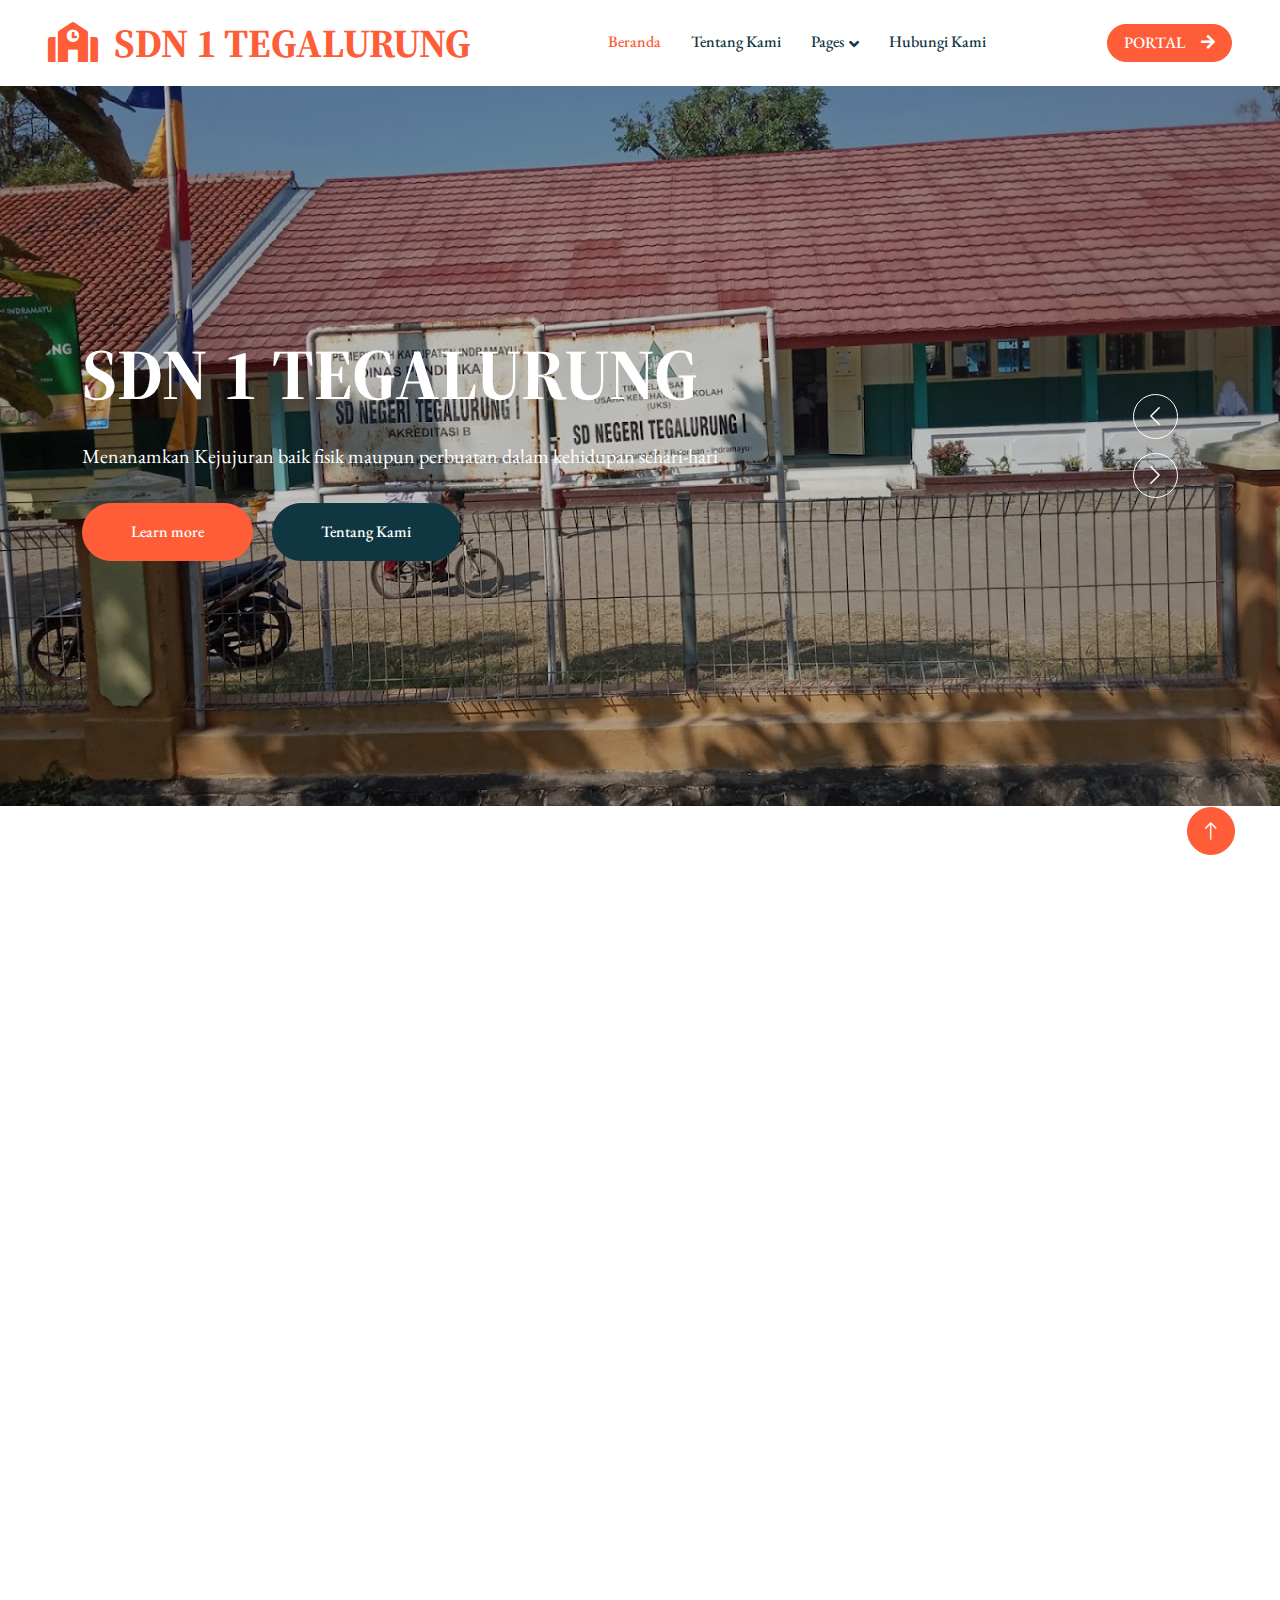
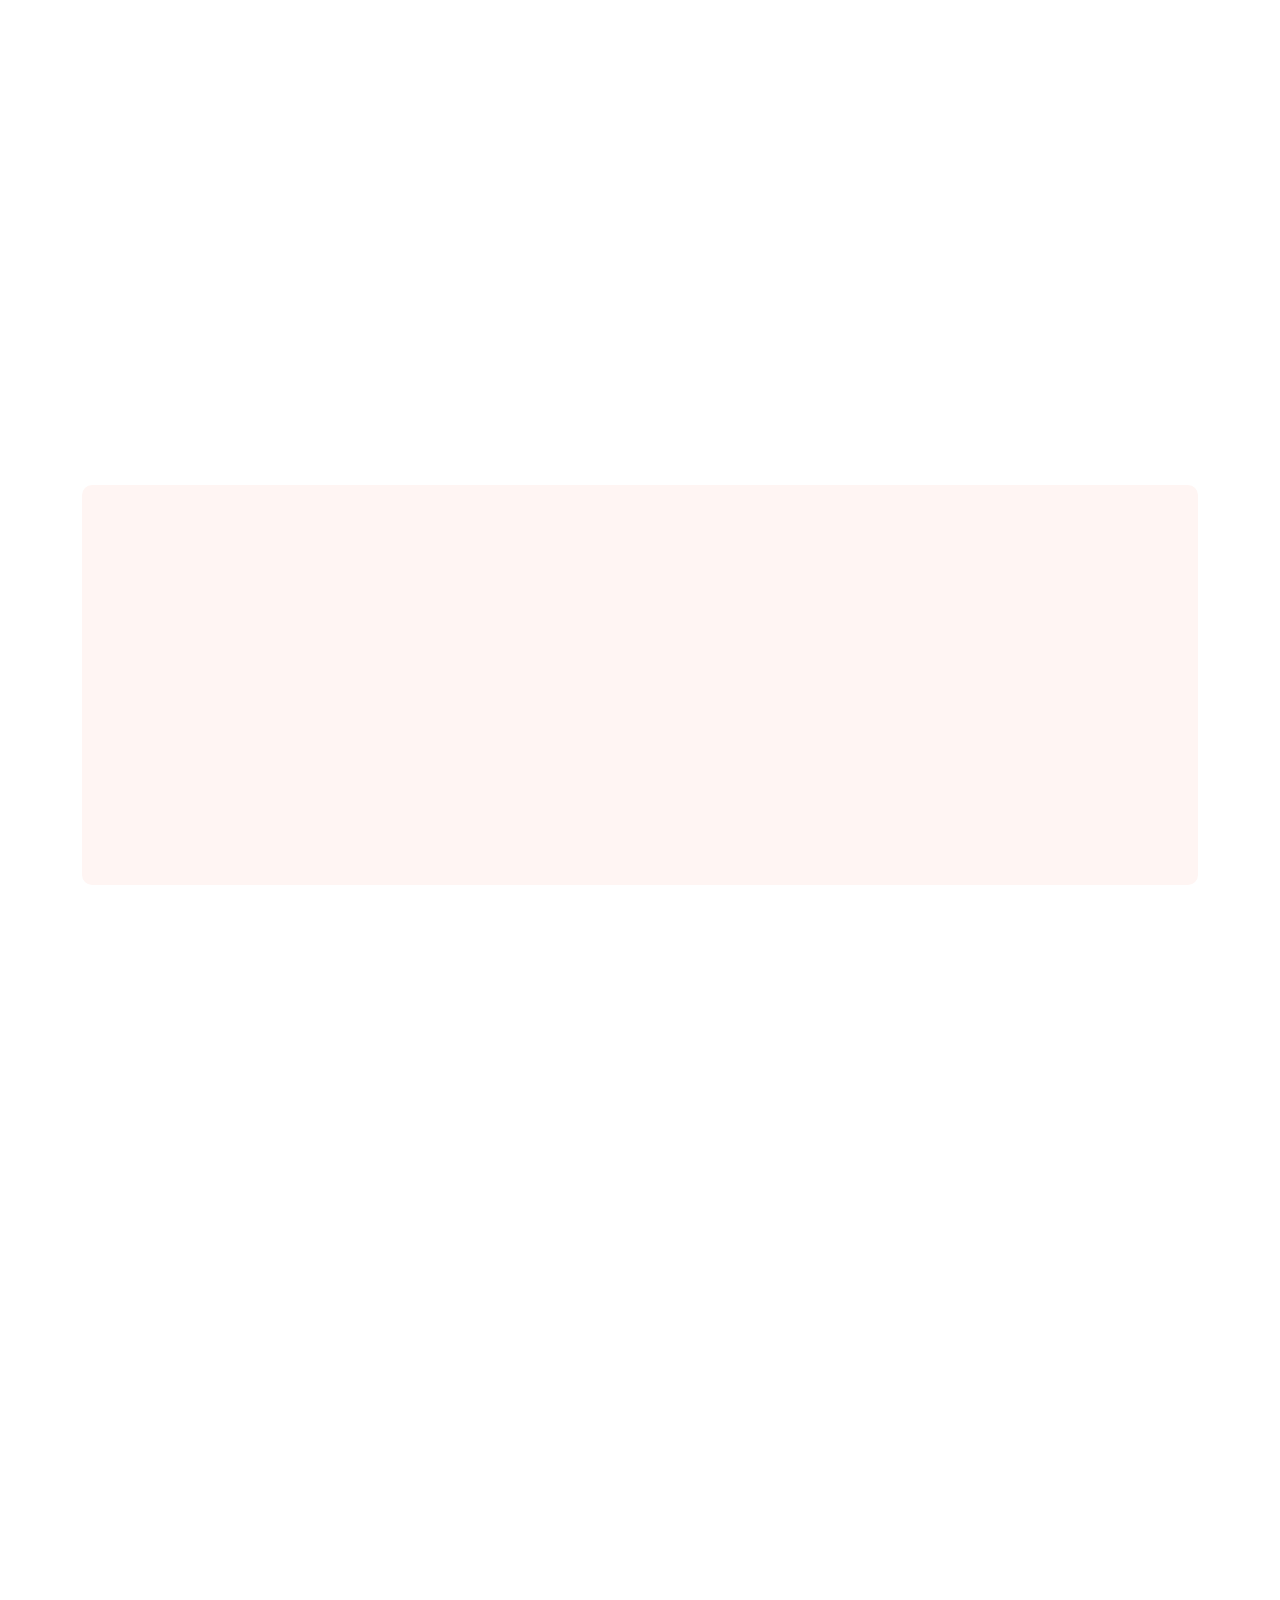
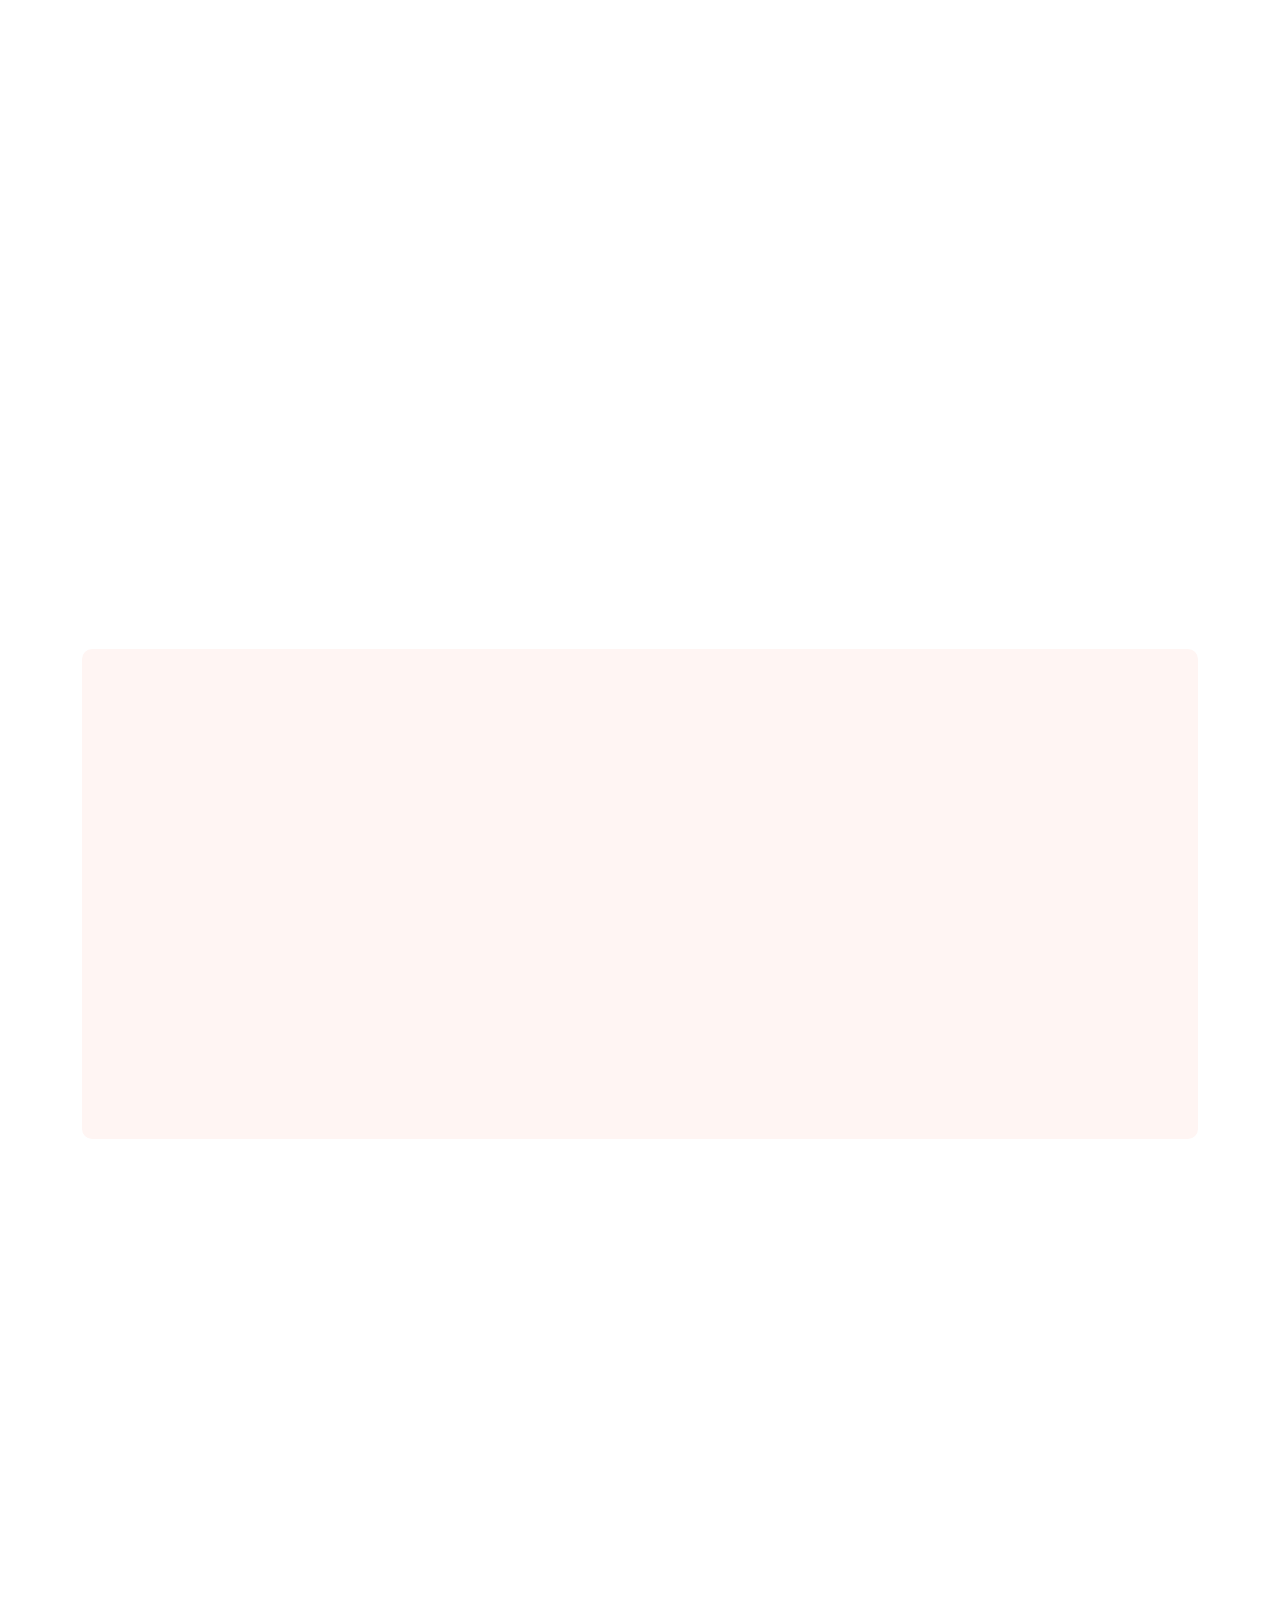
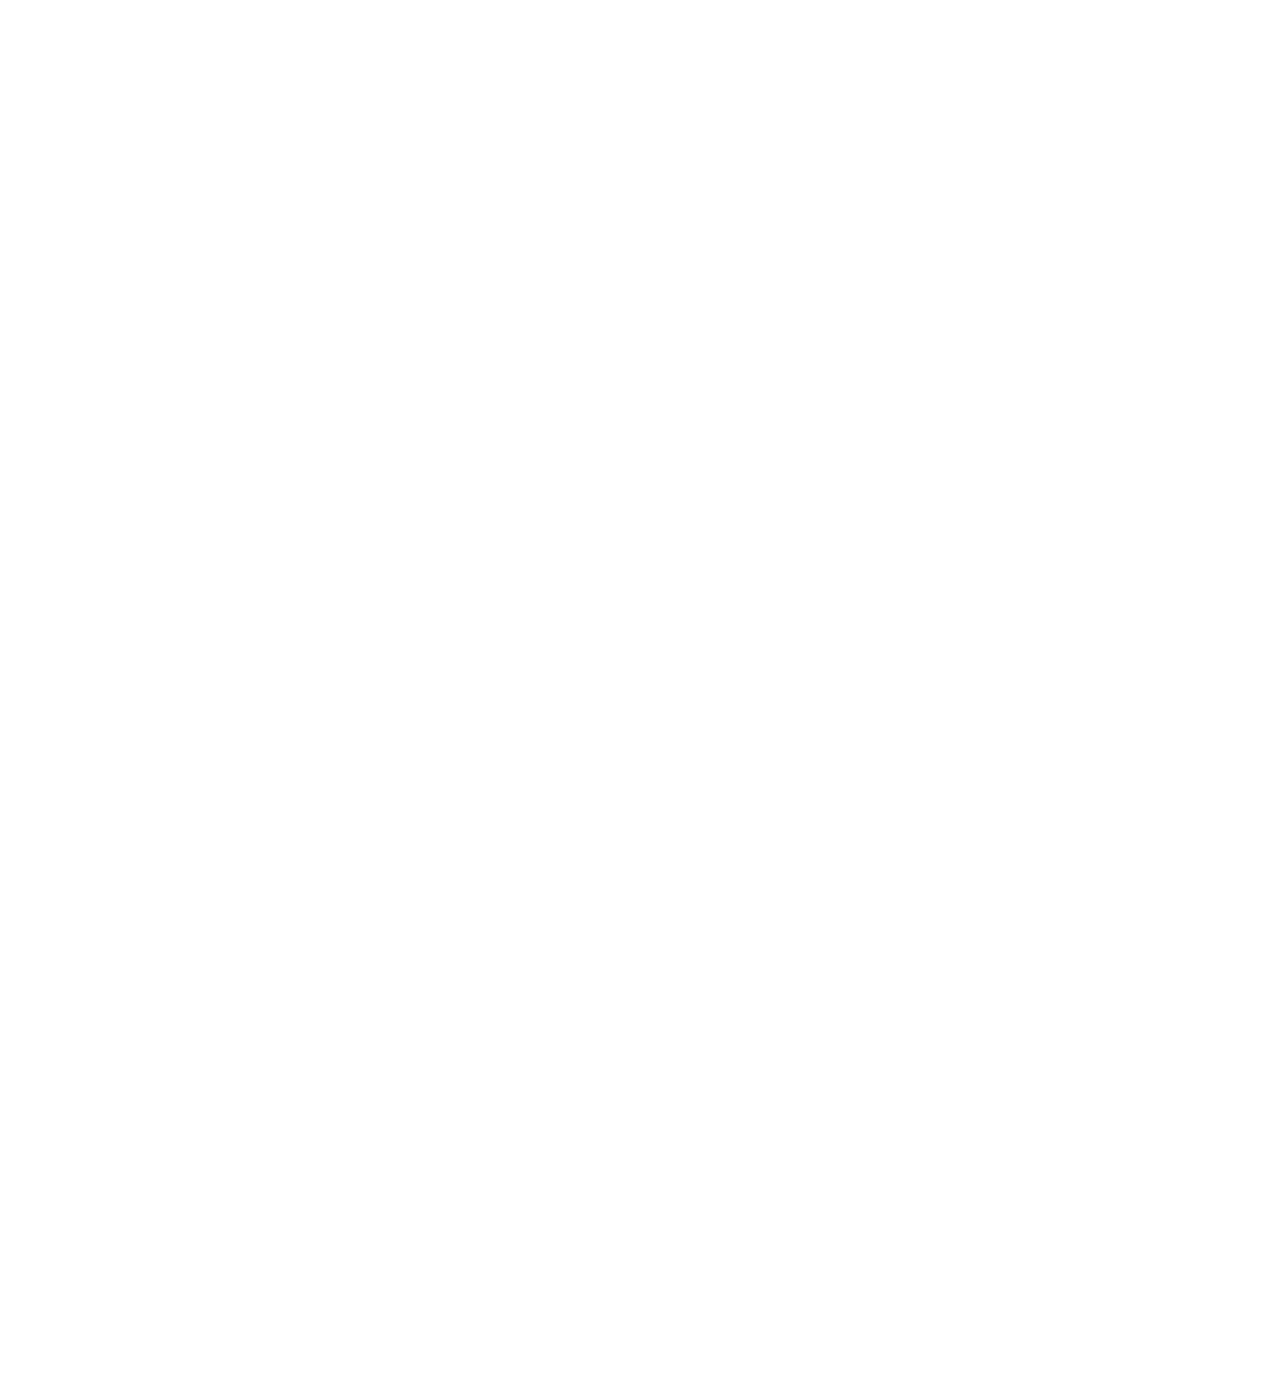
<file: index.html>
<!DOCTYPE html>
<html lang="en">
  <head>
    <meta charset="utf-8" />
    <title>SDN 1 Tegalurung</title>
    <meta content="width=device-width, initial-scale=1.0" name="viewport" />
    <meta content="" name="keywords" />
    <meta content="" name="description" />

    <!-- Favicon -->
    <link href="img/favicon.ico" rel="icon" />

    <!-- Google Web Fonts -->
    <link rel="preconnect" href="https://fonts.googleapis.com" />
    <link rel="preconnect" href="https://fonts.gstatic.com" crossorigin />
    <link
      href="https://fonts.googleapis.com/css2?family=EB+Garamond:wght@400;600&family=Source+Serif+Pro:wght@400;600&display=swap"
      rel="stylesheet"
    />

    <!-- Icon Font Stylesheet -->
    <link
      href="https://cdnjs.cloudflare.com/ajax/libs/font-awesome/5.10.0/css/all.min.css"
      rel="stylesheet"
    />
    <link
      href="https://cdn.jsdelivr.net/npm/bootstrap-icons@1.4.1/font/bootstrap-icons.css"
      rel="stylesheet"
    />

    <!-- Libraries Stylesheet -->
    <link href="lib/animate/animate.min.css" rel="stylesheet" />
    <link href="lib/owlcarousel/assets/owl.carousel.min.css" rel="stylesheet" />

    <!-- Customized Bootstrap Stylesheet -->
    <link href="css/bootstrap.min.css" rel="stylesheet" />

    <!-- Template Stylesheet -->
    <link href="css/style.css" rel="stylesheet" />
  </head>

  <body>
    <div class="container-fluid bg-white p-0">
      <!-- Spinner Start -->
      <div
        id="spinner"
        class="show bg-white position-fixed translate-middle w-100 vh-100 top-50 start-50 d-flex align-items-center justify-content-center"
      >
        <div
          class="spinner-border text-primary"
          style="width: 3rem; height: 3rem"
          role="status"
        >
          <span class="sr-only">Loading...</span>
        </div>
      </div>
      <!-- Spinner End -->

      <!-- Navbar Start -->
      <nav
        class="navbar navbar-expand-lg bg-white navbar-light sticky-top px-4 px-lg-5 py-lg-0"
      >
        <a href="index.html" class="navbar-brand">
          <h1 class="m-0 text-primary">
            <i class="fa fa-school me-3"></i>SDN 1 TEGALURUNG
          </h1>
        </a>
        <button
          type="button"
          class="navbar-toggler"
          data-bs-toggle="collapse"
          data-bs-target="#navbarCollapse"
        >
          <span class="navbar-toggler-icon"></span>
        </button>
        <div class="collapse navbar-collapse" id="navbarCollapse">
          <div class="navbar-nav mx-auto">
            <a href="index.html" class="nav-item nav-link active">Beranda</a>
            <a href="about.html" class="nav-item nav-link">Tentang Kami</a>
            <div class="nav-item dropdown">
              <a
                href="#"
                class="nav-link dropdown-toggle"
                data-bs-toggle="dropdown"
                >Pages</a
              >
              <div
                class="dropdown-menu rounded-0 rounded-bottom border-0 shadow-sm m-0"
              >
                <a href="facility.html" class="dropdown-item"
                  >School Facilities</a
                >
                <a href="team.html" class="dropdown-item">Popular Teachers</a>
                <a href="call-to-action.html" class="dropdown-item"
                  >Become A Teachers</a
                >
                <a href="appointment.html" class="dropdown-item"
                  >Make Appointment</a
                >
                <a href="testimonial.html" class="dropdown-item">Testimonial</a>
                <a href="404.html" class="dropdown-item">404 Error</a>
              </div>
            </div>
            <a href="contact.html" class="nav-item nav-link">Hubungi Kami</a>
          </div>
          <a href="" class="btn btn-primary rounded-pill px-3 d-none d-lg-block"
            >PORTAL<i class="fa fa-arrow-right ms-3"></i
          ></a>
        </div>
      </nav>
      <!-- Navbar End -->

      <!-- Carousel Start -->
      <div class="container-fluid p-0 mb-5">
        <div class="owl-carousel header-carousel position-relative">
          <div class="owl-carousel-item position-relative">
            <img class="img-fluid" src="img/poto_plank_sekolah.jpg" alt="" />
            <div
              class="position-absolute top-0 start-0 w-100 h-100 d-flex align-items-center"
              style="background: rgba(0, 0, 0, 0.2)"
            >
              <div class="container">
                <div class="row justify-content-start">
                  <div class="col-10 col-lg-8">
                    <h1 class="display-2 text-white animated slideInDown mb-4">
                      SDN 1 TEGALURUNG
                    </h1>
                    <p class="fs-5 fw-medium text-white mb-4 pb-2">
                      Menanamkan Kejujuran baik fisik maupun perbuatan dalam
                      kehidupan sehari-hari
                    </p>
                    <a
                      href=""
                      class="btn btn-primary rounded-pill py-sm-3 px-sm-5 me-3 animated slideInLeft"
                      >Learn more</a
                    >
                    <a
                      href=""
                      class="btn btn-dark rounded-pill py-sm-3 px-sm-5 animated slideInRight"
                      >Tentang Kami</a
                    >
                  </div>
                </div>
              </div>
            </div>
          </div>
          <div class="owl-carousel-item position-relative">
            <img class="img-fluid" src="img/kelas.jpg" alt="" />
            <div
              class="position-absolute top-0 start-0 w-100 h-100 d-flex align-items-center"
              style="background: rgba(0, 0, 0, 0.2)"
            >
              <div class="container">
                <div class="row justify-content-start">
                  <div class="col-10 col-lg-8">
                    <h1 class="display-2 text-white animated slideInDown mb-4">
                      SDN 1 TEGALURUNG
                    </h1>
                    <p class="fs-5 fw-medium text-white mb-4 pb-2">
                      Meningkatkan Kreatifitas Siswa dan Belajar dalam mencapai
                      Prestasi.
                    </p>
                    <a
                      href=""
                      class="btn btn-primary rounded-pill py-sm-3 px-sm-5 me-3 animated slideInLeft"
                      >Learn More</a
                    >
                    <a
                      href=""
                      class="btn btn-dark rounded-pill py-sm-3 px-sm-5 animated slideInRight"
                      >Tentang Kami</a
                    >
                  </div>
                </div>
              </div>
            </div>
          </div>
          <div class="owl-carousel-item position-relative">
            <img
              class="img-fluid"
              src="img/poto_sekolah_bagian_depan.jpg"
              alt=""
            />
            <div
              class="position-absolute top-0 start-0 w-100 h-100 d-flex align-items-center"
              style="background: rgba(0, 0, 0, 0.2)"
            >
              <div class="container">
                <div class="row justify-content-start">
                  <div class="col-10 col-lg-8">
                    <h1 class="display-2 text-white animated slideInDown mb-4">
                      SDN 1 TEGALURUNG
                    </h1>
                    <p class="fs-5 fw-medium text-white mb-4 pb-2">
                      Memperbanyak Praktik-praktik kegiatan keagamaan
                    </p>
                    <a
                      href=""
                      class="btn btn-primary rounded-pill py-sm-3 px-sm-5 me-3 animated slideInLeft"
                      >Learn More</a
                    >
                    <a
                      href=""
                      class="btn btn-dark rounded-pill py-sm-3 px-sm-5 animated slideInRight"
                      >Tentang Kami</a
                    >
                  </div>
                </div>
              </div>
            </div>
          </div>
          <div class="owl-carousel-item position-relative">
            <img class="img-fluid" src="img/perpus.jpeg" alt="" />
            <div
              class="position-absolute top-0 start-0 w-100 h-100 d-flex align-items-center"
              style="background: rgba(0, 0, 0, 0.2)"
            >
              <div class="container">
                <div class="row justify-content-start">
                  <div class="col-10 col-lg-8">
                    <h1 class="display-2 text-white animated slideInDown mb-4">
                      SDN 1 TEGALURUNG
                    </h1>
                    <p class="fs-5 fw-medium text-white mb-4 pb-2">
                      Menerapkan Obyektifitas Penilaian kegiatan belajar
                      mengajar
                    </p>
                    <a
                      href=""
                      class="btn btn-primary rounded-pill py-sm-3 px-sm-5 me-3 animated slideInLeft"
                      >Learn More</a
                    >
                    <a
                      href=""
                      class="btn btn-dark rounded-pill py-sm-3 px-sm-5 animated slideInRight"
                      >Tentang Kami</a
                    >
                  </div>
                </div>
              </div>
            </div>
          </div>
          <div class="owl-carousel-item position-relative">
            <img
              class="img-fluid"
              src="img/Poto_kelas_belajar_mengajar.jpg"
              alt=""
            />
            <div
              class="position-absolute top-0 start-0 w-100 h-100 d-flex align-items-center"
              style="background: rgba(0, 0, 0, 0.2)"
            >
              <div class="container">
                <div class="row justify-content-start">
                  <div class="col-10 col-lg-8">
                    <h1 class="display-2 text-white animated slideInDown mb-4">
                      SDN 1 TEGALURUNG
                    </h1>
                    <p class="fs-5 fw-medium text-white mb-4 pb-2">
                      Memmiliki Sikap Amanah dalam bekerja mendidik dan melatih
                      siswa dengan sabar dan penuh tanggung jawab.
                    </p>
                    <a
                      href=""
                      class="btn btn-primary rounded-pill py-sm-3 px-sm-5 me-3 animated slideInLeft"
                      >Learn More</a
                    >
                    <a
                      href=""
                      class="btn btn-dark rounded-pill py-sm-3 px-sm-5 animated slideInRight"
                      >Tentang Kami</a
                    >
                  </div>
                </div>
              </div>
            </div>
          </div>
        </div>
      </div>
      <!-- Carousel End -->

      <!-- Facilities Start -->
      <div class="container-xxl py-5">
        <div class="container">
          <div
            class="text-center mx-auto mb-5 wow fadeInUp"
            data-wow-delay="0.1s"
            style="max-width: 600px"
          >
            <h1 class="mb-3">School Facilities</h1>
            <p>
              "Mewujudkan siswa berakhlak mulia mandiri, inovatif, bernalar
              kritis dan gotong-royong"
            </p>
          </div>
          <div class="row g-4">
            <div class="col-lg-4 col-sm-6 wow fadeInUp" data-wow-delay="0.3s">
              <div class="facility-item">
                <div class="facility-icon bg-success">
                  <span class="bg-success"></span>
                  <i class="fa fa-futbol fa-3x text-success"></i>
                  <span class="bg-success"></span>
                </div>
                <div class="facility-text bg-success">
                  <h3 class="text-success mb-3">Lapangan</h3>
                  <p class="mb-0">Lapangan yang luas</p>
                </div>
              </div>
            </div>
            <div class="col-lg-4 col-sm-6 wow fadeInUp" data-wow-delay="0.5s">
              <div class="facility-item">
                <div class="facility-icon bg-warning">
                  <span class="bg-warning"></span>
                  <i class="fa fa-book fa-3x text-warning"></i>
                  <span class="bg-warning"></span>
                </div>
                <div class="facility-text bg-warning">
                  <h3 class="text-warning mb-3">Perpustakaan</h3>
                  <p class="mb-0">
                    Perpustakaan untuk menunjang kebutuhan literasi
                  </p>
                </div>
              </div>
            </div>
            <div class="col-lg-4 col-sm-6 wow fadeInUp" data-wow-delay="0.7s">
              <div class="facility-item">
                <div class="facility-icon bg-info">
                  <span class="bg-info"></span>
                  <i class="fa fa-chalkboard-teacher fa-3x text-info"></i>
                  <span class="bg-info"></span>
                </div>
                <div class="facility-text bg-info">
                  <h3 class="text-info mb-3">Pembelajaran yang Positive</h3>
                  <p class="mb-0">
                    Diskusi merupakan sebuah ruang untuk berdialektika
                  </p>
                </div>
              </div>
            </div>
          </div>
        </div>
      </div>
      <!-- Facilities End -->

      <!-- About Start -->
      <div class="container-xxl py-5">
        <div class="container">
          <div class="row g-5 align-items-center">
            <div class="col-lg-6 wow fadeInUp" data-wow-delay="0.1s">
              <h1 class="mb-4">
                Learn More About Our Work And Our Cultural Activities
              </h1>
              <p>
                Tempor erat elitr rebum at clita. Diam dolor diam ipsum sit.
                Aliqu diam amet diam et eos. Clita erat ipsum et lorem et sit,
                sed stet lorem sit clita duo justo magna dolore erat amet
              </p>
              <p class="mb-4">
                Stet no et lorem dolor et diam, amet duo ut dolore vero eos. No
                stet est diam rebum amet diam ipsum. Clita clita labore, dolor
                duo nonumy clita sit at, sed sit sanctus dolor eos, ipsum labore
                duo duo sit no sea diam. Et dolor et kasd ea. Eirmod diam at
                dolor est vero nonumy magna.
              </p>
              <div class="row g-4 align-items-center">
                <div class="col-sm-6">
                  <a class="btn btn-primary rounded-pill py-3 px-5" href=""
                    >Read More</a
                  >
                </div>
                <div class="col-sm-6">
                  <div class="d-flex align-items-center">
                    <img
                      class="rounded-circle flex-shrink-0"
                      src="img/user.jpg"
                      alt=""
                      style="width: 45px; height: 45px"
                    />
                    <div class="ms-3">
                      <h6 class="text-primary mb-1">Jhon Doe</h6>
                      <small>CEO & Founder</small>
                    </div>
                  </div>
                </div>
              </div>
            </div>
            <div class="col-lg-6 about-img wow fadeInUp" data-wow-delay="0.5s">
              <div class="row">
                <div class="col-12 text-center">
                  <img
                    class="img-fluid w-75 rounded-circle bg-light p-3"
                    src="img/about-1.jpg"
                    alt=""
                  />
                </div>
                <div class="col-6 text-start" style="margin-top: -150px">
                  <img
                    class="img-fluid w-100 rounded-circle bg-light p-3"
                    src="img/about-2.jpg"
                    alt=""
                  />
                </div>
                <div class="col-6 text-end" style="margin-top: -150px">
                  <img
                    class="img-fluid w-100 rounded-circle bg-light p-3"
                    src="img/about-3.jpg"
                    alt=""
                  />
                </div>
              </div>
            </div>
          </div>
        </div>
      </div>
      <!-- About End -->

      <!-- Call To Action Start -->
      <div class="container-xxl py-5">
        <div class="container">
          <div class="bg-light rounded">
            <div class="row g-0">
              <div
                class="col-lg-6 wow fadeIn"
                data-wow-delay="0.1s"
                style="min-height: 400px"
              >
                <div class="position-relative h-100">
                  <img
                    class="position-absolute w-100 h-100 rounded"
                    src="img/call-to-action.jpg"
                    style="object-fit: cover"
                  />
                </div>
              </div>
              <div class="col-lg-6 wow fadeIn" data-wow-delay="0.5s">
                <div
                  class="h-100 d-flex flex-column justify-content-center p-5"
                >
                  <h1 class="mb-4">Become A Teacher</h1>
                  <p class="mb-4">
                    Tempor erat elitr rebum at clita. Diam dolor diam ipsum sit.
                    Aliqu diam amet diam et eos. Clita erat ipsum et lorem et
                    sit, sed stet lorem sit clita duo justo magna dolore erat
                    amet
                  </p>
                  <a class="btn btn-primary py-3 px-5" href=""
                    >Get Started Now<i class="fa fa-arrow-right ms-2"></i
                  ></a>
                </div>
              </div>
            </div>
          </div>
        </div>
      </div>
      <!-- Call To Action End -->

      <!-- Classes Start -->
      <div class="container-xxl py-5">
        <div class="container">
          <div
            class="text-center mx-auto mb-5 wow fadeInUp"
            data-wow-delay="0.1s"
            style="max-width: 600px"
          >
            <h1 class="mb-3">School Classes</h1>
            <p>
              Eirmod sed ipsum dolor sit rebum labore magna erat. Tempor ut
              dolore lorem kasd vero ipsum sit eirmod sit. Ipsum diam justo sed
              rebum vero dolor duo.
            </p>
          </div>
          <div class="row g-4">
            <div class="col-lg-4 col-md-6 wow fadeInUp" data-wow-delay="0.1s">
              <div class="classes-item">
                <div class="bg-light rounded-circle w-75 mx-auto p-3">
                  <img
                    class="img-fluid rounded-circle"
                    src="img/classes-1.jpg"
                    alt=""
                  />
                </div>
                <div class="bg-light rounded p-4 pt-5 mt-n5">
                  <a class="d-block text-center h3 mt-3 mb-4" href=""
                    >Art & Drawing</a
                  >
                  <div
                    class="d-flex align-items-center justify-content-between mb-4"
                  >
                    <div class="d-flex align-items-center">
                      <img
                        class="rounded-circle flex-shrink-0"
                        src="img/user.jpg"
                        alt=""
                        style="width: 45px; height: 45px"
                      />
                      <div class="ms-3">
                        <h6 class="text-primary mb-1">Jhon Doe</h6>
                        <small>Teacher</small>
                      </div>
                    </div>
                    <span
                      class="bg-primary text-white rounded-pill py-2 px-3"
                      href=""
                      >$99</span
                    >
                  </div>
                  <div class="row g-1">
                    <div class="col-4">
                      <div class="border-top border-3 border-primary pt-2">
                        <h6 class="text-primary mb-1">Age:</h6>
                        <small>3-5 Years</small>
                      </div>
                    </div>
                    <div class="col-4">
                      <div class="border-top border-3 border-success pt-2">
                        <h6 class="text-success mb-1">Time:</h6>
                        <small>9-10 AM</small>
                      </div>
                    </div>
                    <div class="col-4">
                      <div class="border-top border-3 border-warning pt-2">
                        <h6 class="text-warning mb-1">Capacity:</h6>
                        <small>30 Kids</small>
                      </div>
                    </div>
                  </div>
                </div>
              </div>
            </div>
            <div class="col-lg-4 col-md-6 wow fadeInUp" data-wow-delay="0.3s">
              <div class="classes-item">
                <div class="bg-light rounded-circle w-75 mx-auto p-3">
                  <img
                    class="img-fluid rounded-circle"
                    src="img/classes-2.jpg"
                    alt=""
                  />
                </div>
                <div class="bg-light rounded p-4 pt-5 mt-n5">
                  <a class="d-block text-center h3 mt-3 mb-4" href=""
                    >Color Management</a
                  >
                  <div
                    class="d-flex align-items-center justify-content-between mb-4"
                  >
                    <div class="d-flex align-items-center">
                      <img
                        class="rounded-circle flex-shrink-0"
                        src="img/user.jpg"
                        alt=""
                        style="width: 45px; height: 45px"
                      />
                      <div class="ms-3">
                        <h6 class="text-primary mb-1">Jhon Doe</h6>
                        <small>Teacher</small>
                      </div>
                    </div>
                    <span
                      class="bg-primary text-white rounded-pill py-2 px-3"
                      href=""
                      >$99</span
                    >
                  </div>
                  <div class="row g-1">
                    <div class="col-4">
                      <div class="border-top border-3 border-primary pt-2">
                        <h6 class="text-primary mb-1">Age:</h6>
                        <small>3-5 Years</small>
                      </div>
                    </div>
                    <div class="col-4">
                      <div class="border-top border-3 border-success pt-2">
                        <h6 class="text-success mb-1">Time:</h6>
                        <small>9-10 AM</small>
                      </div>
                    </div>
                    <div class="col-4">
                      <div class="border-top border-3 border-warning pt-2">
                        <h6 class="text-warning mb-1">Capacity:</h6>
                        <small>30 Kids</small>
                      </div>
                    </div>
                  </div>
                </div>
              </div>
            </div>
            <div class="col-lg-4 col-md-6 wow fadeInUp" data-wow-delay="0.5s">
              <div class="classes-item">
                <div class="bg-light rounded-circle w-75 mx-auto p-3">
                  <img
                    class="img-fluid rounded-circle"
                    src="img/classes-3.jpg"
                    alt=""
                  />
                </div>
                <div class="bg-light rounded p-4 pt-5 mt-n5">
                  <a class="d-block text-center h3 mt-3 mb-4" href=""
                    >Athletic & Dance</a
                  >
                  <div
                    class="d-flex align-items-center justify-content-between mb-4"
                  >
                    <div class="d-flex align-items-center">
                      <img
                        class="rounded-circle flex-shrink-0"
                        src="img/user.jpg"
                        alt=""
                        style="width: 45px; height: 45px"
                      />
                      <div class="ms-3">
                        <h6 class="text-primary mb-1">Jhon Doe</h6>
                        <small>Teacher</small>
                      </div>
                    </div>
                    <span
                      class="bg-primary text-white rounded-pill py-2 px-3"
                      href=""
                      >$99</span
                    >
                  </div>
                  <div class="row g-1">
                    <div class="col-4">
                      <div class="border-top border-3 border-primary pt-2">
                        <h6 class="text-primary mb-1">Age:</h6>
                        <small>3-5 Years</small>
                      </div>
                    </div>
                    <div class="col-4">
                      <div class="border-top border-3 border-success pt-2">
                        <h6 class="text-success mb-1">Time:</h6>
                        <small>9-10 AM</small>
                      </div>
                    </div>
                    <div class="col-4">
                      <div class="border-top border-3 border-warning pt-2">
                        <h6 class="text-warning mb-1">Capacity:</h6>
                        <small>30 Kids</small>
                      </div>
                    </div>
                  </div>
                </div>
              </div>
            </div>
            <div class="col-lg-4 col-md-6 wow fadeInUp" data-wow-delay="0.1s">
              <div class="classes-item">
                <div class="bg-light rounded-circle w-75 mx-auto p-3">
                  <img
                    class="img-fluid rounded-circle"
                    src="img/classes-4.jpg"
                    alt=""
                  />
                </div>
                <div class="bg-light rounded p-4 pt-5 mt-n5">
                  <a class="d-block text-center h3 mt-3 mb-4" href=""
                    >Language & Speaking</a
                  >
                  <div
                    class="d-flex align-items-center justify-content-between mb-4"
                  >
                    <div class="d-flex align-items-center">
                      <img
                        class="rounded-circle flex-shrink-0"
                        src="img/user.jpg"
                        alt=""
                        style="width: 45px; height: 45px"
                      />
                      <div class="ms-3">
                        <h6 class="text-primary mb-1">Jhon Doe</h6>
                        <small>Teacher</small>
                      </div>
                    </div>
                    <span
                      class="bg-primary text-white rounded-pill py-2 px-3"
                      href=""
                      >$99</span
                    >
                  </div>
                  <div class="row g-1">
                    <div class="col-4">
                      <div class="border-top border-3 border-primary pt-2">
                        <h6 class="text-primary mb-1">Age:</h6>
                        <small>3-5 Years</small>
                      </div>
                    </div>
                    <div class="col-4">
                      <div class="border-top border-3 border-success pt-2">
                        <h6 class="text-success mb-1">Time:</h6>
                        <small>9-10 AM</small>
                      </div>
                    </div>
                    <div class="col-4">
                      <div class="border-top border-3 border-warning pt-2">
                        <h6 class="text-warning mb-1">Capacity:</h6>
                        <small>30 Kids</small>
                      </div>
                    </div>
                  </div>
                </div>
              </div>
            </div>
            <div class="col-lg-4 col-md-6 wow fadeInUp" data-wow-delay="0.3s">
              <div class="classes-item">
                <div class="bg-light rounded-circle w-75 mx-auto p-3">
                  <img
                    class="img-fluid rounded-circle"
                    src="img/classes-5.jpg"
                    alt=""
                  />
                </div>
                <div class="bg-light rounded p-4 pt-5 mt-n5">
                  <a class="d-block text-center h3 mt-3 mb-4" href=""
                    >Religion & History</a
                  >
                  <div
                    class="d-flex align-items-center justify-content-between mb-4"
                  >
                    <div class="d-flex align-items-center">
                      <img
                        class="rounded-circle flex-shrink-0"
                        src="img/user.jpg"
                        alt=""
                        style="width: 45px; height: 45px"
                      />
                      <div class="ms-3">
                        <h6 class="text-primary mb-1">Jhon Doe</h6>
                        <small>Teacher</small>
                      </div>
                    </div>
                    <span
                      class="bg-primary text-white rounded-pill py-2 px-3"
                      href=""
                      >$99</span
                    >
                  </div>
                  <div class="row g-1">
                    <div class="col-4">
                      <div class="border-top border-3 border-primary pt-2">
                        <h6 class="text-primary mb-1">Age:</h6>
                        <small>3-5 Years</small>
                      </div>
                    </div>
                    <div class="col-4">
                      <div class="border-top border-3 border-success pt-2">
                        <h6 class="text-success mb-1">Time:</h6>
                        <small>9-10 AM</small>
                      </div>
                    </div>
                    <div class="col-4">
                      <div class="border-top border-3 border-warning pt-2">
                        <h6 class="text-warning mb-1">Capacity:</h6>
                        <small>30 Kids</small>
                      </div>
                    </div>
                  </div>
                </div>
              </div>
            </div>
            <div class="col-lg-4 col-md-6 wow fadeInUp" data-wow-delay="0.5s">
              <div class="classes-item">
                <div class="bg-light rounded-circle w-75 mx-auto p-3">
                  <img
                    class="img-fluid rounded-circle"
                    src="img/classes-6.jpg"
                    alt=""
                  />
                </div>
                <div class="bg-light rounded p-4 pt-5 mt-n5">
                  <a class="d-block text-center h3 mt-3 mb-4" href=""
                    >General Knowledge</a
                  >
                  <div
                    class="d-flex align-items-center justify-content-between mb-4"
                  >
                    <div class="d-flex align-items-center">
                      <img
                        class="rounded-circle flex-shrink-0"
                        src="img/user.jpg"
                        alt=""
                        style="width: 45px; height: 45px"
                      />
                      <div class="ms-3">
                        <h6 class="text-primary mb-1">Jhon Doe</h6>
                        <small>Teacher</small>
                      </div>
                    </div>
                    <span
                      class="bg-primary text-white rounded-pill py-2 px-3"
                      href=""
                      >$99</span
                    >
                  </div>
                  <div class="row g-1">
                    <div class="col-4">
                      <div class="border-top border-3 border-primary pt-2">
                        <h6 class="text-primary mb-1">Age:</h6>
                        <small>3-5 Years</small>
                      </div>
                    </div>
                    <div class="col-4">
                      <div class="border-top border-3 border-success pt-2">
                        <h6 class="text-success mb-1">Time:</h6>
                        <small>9-10 AM</small>
                      </div>
                    </div>
                    <div class="col-4">
                      <div class="border-top border-3 border-warning pt-2">
                        <h6 class="text-warning mb-1">Capacity:</h6>
                        <small>30 Kids</small>
                      </div>
                    </div>
                  </div>
                </div>
              </div>
            </div>
          </div>
        </div>
      </div>
      <!-- Classes End -->

      <!-- Appointment Start -->
      <div class="container-xxl py-5">
        <div class="container">
          <div class="bg-light rounded">
            <div class="row g-0">
              <div class="col-lg-6 wow fadeIn" data-wow-delay="0.1s">
                <div
                  class="h-100 d-flex flex-column justify-content-center p-5"
                >
                  <h1 class="mb-4">Make Appointment</h1>
                  <form>
                    <div class="row g-3">
                      <div class="col-sm-6">
                        <div class="form-floating">
                          <input
                            type="text"
                            class="form-control border-0"
                            id="gname"
                            placeholder="Gurdian Name"
                          />
                          <label for="gname">Gurdian Name</label>
                        </div>
                      </div>
                      <div class="col-sm-6">
                        <div class="form-floating">
                          <input
                            type="email"
                            class="form-control border-0"
                            id="gmail"
                            placeholder="Gurdian Email"
                          />
                          <label for="gmail">Gurdian Email</label>
                        </div>
                      </div>
                      <div class="col-sm-6">
                        <div class="form-floating">
                          <input
                            type="text"
                            class="form-control border-0"
                            id="cname"
                            placeholder="Child Name"
                          />
                          <label for="cname">Child Name</label>
                        </div>
                      </div>
                      <div class="col-sm-6">
                        <div class="form-floating">
                          <input
                            type="text"
                            class="form-control border-0"
                            id="cage"
                            placeholder="Child Age"
                          />
                          <label for="cage">Child Age</label>
                        </div>
                      </div>
                      <div class="col-12">
                        <div class="form-floating">
                          <textarea
                            class="form-control border-0"
                            placeholder="Leave a message here"
                            id="message"
                            style="height: 100px"
                          ></textarea>
                          <label for="message">Message</label>
                        </div>
                      </div>
                      <div class="col-12">
                        <button
                          class="btn btn-primary w-100 py-3"
                          type="submit"
                        >
                          Submit
                        </button>
                      </div>
                    </div>
                  </form>
                </div>
              </div>
              <div
                class="col-lg-6 wow fadeIn"
                data-wow-delay="0.5s"
                style="min-height: 400px"
              >
                <div class="position-relative h-100">
                  <img
                    class="position-absolute w-100 h-100 rounded"
                    src="img/appointment.jpg"
                    style="object-fit: cover"
                  />
                </div>
              </div>
            </div>
          </div>
        </div>
      </div>
      <!-- Appointment End -->

      <!-- Team Start -->
      <div class="container-xxl py-5">
        <div class="container">
          <div
            class="text-center mx-auto mb-5 wow fadeInUp"
            data-wow-delay="0.1s"
            style="max-width: 600px"
          >
            <h1 class="mb-3">Popular Teachers</h1>
            <p>
              Eirmod sed ipsum dolor sit rebum labore magna erat. Tempor ut
              dolore lorem kasd vero ipsum sit eirmod sit. Ipsum diam justo sed
              rebum vero dolor duo.
            </p>
          </div>
          <div class="row g-4">
            <div class="col-lg-4 col-md-6 wow fadeInUp" data-wow-delay="0.1s">
              <div class="team-item position-relative">
                <img
                  class="img-fluid rounded-circle w-75"
                  src="img/team-1.jpg"
                  alt=""
                />
                <div class="team-text">
                  <h3>Full Name</h3>
                  <p>Designation</p>
                  <div class="d-flex align-items-center">
                    <a class="btn btn-square btn-primary mx-1" href=""
                      ><i class="fab fa-facebook-f"></i
                    ></a>
                    <a class="btn btn-square btn-primary mx-1" href=""
                      ><i class="fab fa-twitter"></i
                    ></a>
                    <a class="btn btn-square btn-primary mx-1" href=""
                      ><i class="fab fa-instagram"></i
                    ></a>
                  </div>
                </div>
              </div>
            </div>
            <div class="col-lg-4 col-md-6 wow fadeInUp" data-wow-delay="0.3s">
              <div class="team-item position-relative">
                <img
                  class="img-fluid rounded-circle w-75"
                  src="img/team-2.jpg"
                  alt=""
                />
                <div class="team-text">
                  <h3>Full Name</h3>
                  <p>Designation</p>
                  <div class="d-flex align-items-center">
                    <a class="btn btn-square btn-primary mx-1" href=""
                      ><i class="fab fa-facebook-f"></i
                    ></a>
                    <a class="btn btn-square btn-primary mx-1" href=""
                      ><i class="fab fa-twitter"></i
                    ></a>
                    <a class="btn btn-square btn-primary mx-1" href=""
                      ><i class="fab fa-instagram"></i
                    ></a>
                  </div>
                </div>
              </div>
            </div>
            <div class="col-lg-4 col-md-6 wow fadeInUp" data-wow-delay="0.5s">
              <div class="team-item position-relative">
                <img
                  class="img-fluid rounded-circle w-75"
                  src="img/team-3.jpg"
                  alt=""
                />
                <div class="team-text">
                  <h3>Full Name</h3>
                  <p>Designation</p>
                  <div class="d-flex align-items-center">
                    <a class="btn btn-square btn-primary mx-1" href=""
                      ><i class="fab fa-facebook-f"></i
                    ></a>
                    <a class="btn btn-square btn-primary mx-1" href=""
                      ><i class="fab fa-twitter"></i
                    ></a>
                    <a class="btn btn-square btn-primary mx-1" href=""
                      ><i class="fab fa-instagram"></i
                    ></a>
                  </div>
                </div>
              </div>
            </div>
          </div>
        </div>
      </div>
      <!-- Team End -->

      <!-- Testimonial Start -->
      <div class="container-xxl py-5">
        <div class="container">
          <div
            class="text-center mx-auto mb-5 wow fadeInUp"
            data-wow-delay="0.1s"
            style="max-width: 600px"
          >
            <h1 class="mb-3">Our Clients Say!</h1>
            <p>
              Eirmod sed ipsum dolor sit rebum labore magna erat. Tempor ut
              dolore lorem kasd vero ipsum sit eirmod sit. Ipsum diam justo sed
              rebum vero dolor duo.
            </p>
          </div>
          <div
            class="owl-carousel testimonial-carousel wow fadeInUp"
            data-wow-delay="0.1s"
          >
            <div class="testimonial-item bg-light rounded p-5">
              <p class="fs-5">
                Tempor stet labore dolor clita stet diam amet ipsum dolor duo
                ipsum rebum stet dolor amet diam stet. Est stet ea lorem amet
                est kasd kasd erat eos
              </p>
              <div
                class="d-flex align-items-center bg-white me-n5"
                style="border-radius: 50px 0 0 50px"
              >
                <img
                  class="img-fluid flex-shrink-0 rounded-circle"
                  src="img/testimonial-1.jpg"
                  style="width: 90px; height: 90px"
                />
                <div class="ps-3">
                  <h3 class="mb-1">Client Name</h3>
                  <span>Profession</span>
                </div>
                <i
                  class="fa fa-quote-right fa-3x text-primary ms-auto d-none d-sm-flex"
                ></i>
              </div>
            </div>
            <div class="testimonial-item bg-light rounded p-5">
              <p class="fs-5">
                Tempor stet labore dolor clita stet diam amet ipsum dolor duo
                ipsum rebum stet dolor amet diam stet. Est stet ea lorem amet
                est kasd kasd erat eos
              </p>
              <div
                class="d-flex align-items-center bg-white me-n5"
                style="border-radius: 50px 0 0 50px"
              >
                <img
                  class="img-fluid flex-shrink-0 rounded-circle"
                  src="img/testimonial-2.jpg"
                  style="width: 90px; height: 90px"
                />
                <div class="ps-3">
                  <h3 class="mb-1">Client Name</h3>
                  <span>Profession</span>
                </div>
                <i
                  class="fa fa-quote-right fa-3x text-primary ms-auto d-none d-sm-flex"
                ></i>
              </div>
            </div>
            <div class="testimonial-item bg-light rounded p-5">
              <p class="fs-5">
                Tempor stet labore dolor clita stet diam amet ipsum dolor duo
                ipsum rebum stet dolor amet diam stet. Est stet ea lorem amet
                est kasd kasd erat eos
              </p>
              <div
                class="d-flex align-items-center bg-white me-n5"
                style="border-radius: 50px 0 0 50px"
              >
                <img
                  class="img-fluid flex-shrink-0 rounded-circle"
                  src="img/testimonial-3.jpg"
                  style="width: 90px; height: 90px"
                />
                <div class="ps-3">
                  <h3 class="mb-1">Client Name</h3>
                  <span>Profession</span>
                </div>
                <i
                  class="fa fa-quote-right fa-3x text-primary ms-auto d-none d-sm-flex"
                ></i>
              </div>
            </div>
          </div>
        </div>
      </div>
      <!-- Testimonial End -->

      <!-- Footer Start -->
      <div
        class="container-fluid bg-dark text-white-50 footer pt-5 mt-5 wow fadeIn"
        data-wow-delay="0.1s"
      >
        <div class="container py-5">
          <div class="row g-5">
            <div class="col-lg-3 col-md-6">
              <h3 class="text-white mb-4">Get In Touch</h3>
              <p class="mb-2">
                <i class="fa fa-map-marker-alt me-3"></i>123 Street, New York,
                USA
              </p>
              <p class="mb-2">
                <i class="fa fa-phone-alt me-3"></i>+012 345 67890
              </p>
              <p class="mb-2">
                <i class="fa fa-envelope me-3"></i>info@example.com
              </p>
              <div class="d-flex pt-2">
                <a class="btn btn-outline-light btn-social" href=""
                  ><i class="fab fa-twitter"></i
                ></a>
                <a class="btn btn-outline-light btn-social" href=""
                  ><i class="fab fa-facebook-f"></i
                ></a>
                <a class="btn btn-outline-light btn-social" href=""
                  ><i class="fab fa-youtube"></i
                ></a>
                <a class="btn btn-outline-light btn-social" href=""
                  ><i class="fab fa-linkedin-in"></i
                ></a>
              </div>
            </div>
            <div class="col-lg-3 col-md-6">
              <h3 class="text-white mb-4">Quick Links</h3>
              <a class="btn btn-link text-white-50" href="">About Us</a>
              <a class="btn btn-link text-white-50" href="">Contact Us</a>
              <a class="btn btn-link text-white-50" href="">Our Services</a>
              <a class="btn btn-link text-white-50" href="">Privacy Policy</a>
              <a class="btn btn-link text-white-50" href=""
                >Terms & Condition</a
              >
            </div>
            <div class="col-lg-3 col-md-6">
              <h3 class="text-white mb-4">Photo Gallery</h3>
              <div class="row g-2 pt-2">
                <div class="col-4">
                  <img
                    class="img-fluid rounded bg-light p-1"
                    src="img/classes-1.jpg"
                    alt=""
                  />
                </div>
                <div class="col-4">
                  <img
                    class="img-fluid rounded bg-light p-1"
                    src="img/classes-2.jpg"
                    alt=""
                  />
                </div>
                <div class="col-4">
                  <img
                    class="img-fluid rounded bg-light p-1"
                    src="img/classes-3.jpg"
                    alt=""
                  />
                </div>
                <div class="col-4">
                  <img
                    class="img-fluid rounded bg-light p-1"
                    src="img/classes-4.jpg"
                    alt=""
                  />
                </div>
                <div class="col-4">
                  <img
                    class="img-fluid rounded bg-light p-1"
                    src="img/classes-5.jpg"
                    alt=""
                  />
                </div>
                <div class="col-4">
                  <img
                    class="img-fluid rounded bg-light p-1"
                    src="img/classes-6.jpg"
                    alt=""
                  />
                </div>
              </div>
            </div>
            <div class="col-lg-3 col-md-6">
              <h3 class="text-white mb-4">Newsletter</h3>
              <p>Dolor amet sit justo amet elitr clita ipsum elitr est.</p>
              <div class="position-relative mx-auto" style="max-width: 400px">
                <input
                  class="form-control bg-transparent w-100 py-3 ps-4 pe-5"
                  type="text"
                  placeholder="Your email"
                />
                <button
                  type="button"
                  class="btn btn-primary py-2 position-absolute top-0 end-0 mt-2 me-2"
                >
                  SignUp
                </button>
              </div>
            </div>
          </div>
        </div>
        <div class="container">
          <div class="copyright">
            <div class="row">
              <div class="col-md-6 text-center text-md-start mb-3 mb-md-0">
                &copy; <a class="border-bottom" href="#">Your Site Name</a>, All
                Right Reserved.

                <!--/*** This template is free as long as you keep the footer author’s credit link/attribution link/backlink. If you'd like to use the template without the footer author’s credit link/attribution link/backlink, you can purchase the Credit Removal License from "https://htmlcodex.com/credit-removal". Thank you for your support. ***/-->
                Designed By
                <a class="border-bottom" href="https://htmlcodex.com"
                  >HTML Codex</a
                >
              </div>
              <div class="col-md-6 text-center text-md-end">
                <div class="footer-menu">
                  <a href="">Home</a>
                  <a href="">Cookies</a>
                  <a href="">Help</a>
                  <a href="">FQAs</a>
                </div>
              </div>
            </div>
          </div>
        </div>
      </div>
      <!-- Footer End -->

      <!-- Back to Top -->
      <a href="#" class="btn btn-lg btn-primary btn-lg-square back-to-top"
        ><i class="bi bi-arrow-up"></i
      ></a>
    </div>

    <!-- JavaScript Libraries -->
    <script src="https://code.jquery.com/jquery-3.4.1.min.js"></script>
    <script src="https://cdn.jsdelivr.net/npm/bootstrap@5.0.0/dist/js/bootstrap.bundle.min.js"></script>
    <script src="lib/wow/wow.min.js"></script>
    <script src="lib/easing/easing.min.js"></script>
    <script src="lib/waypoints/waypoints.min.js"></script>
    <script src="lib/owlcarousel/owl.carousel.min.js"></script>

    <!-- Template Javascript -->
    <script src="js/main.js"></script>
  </body>
</html>
</file>
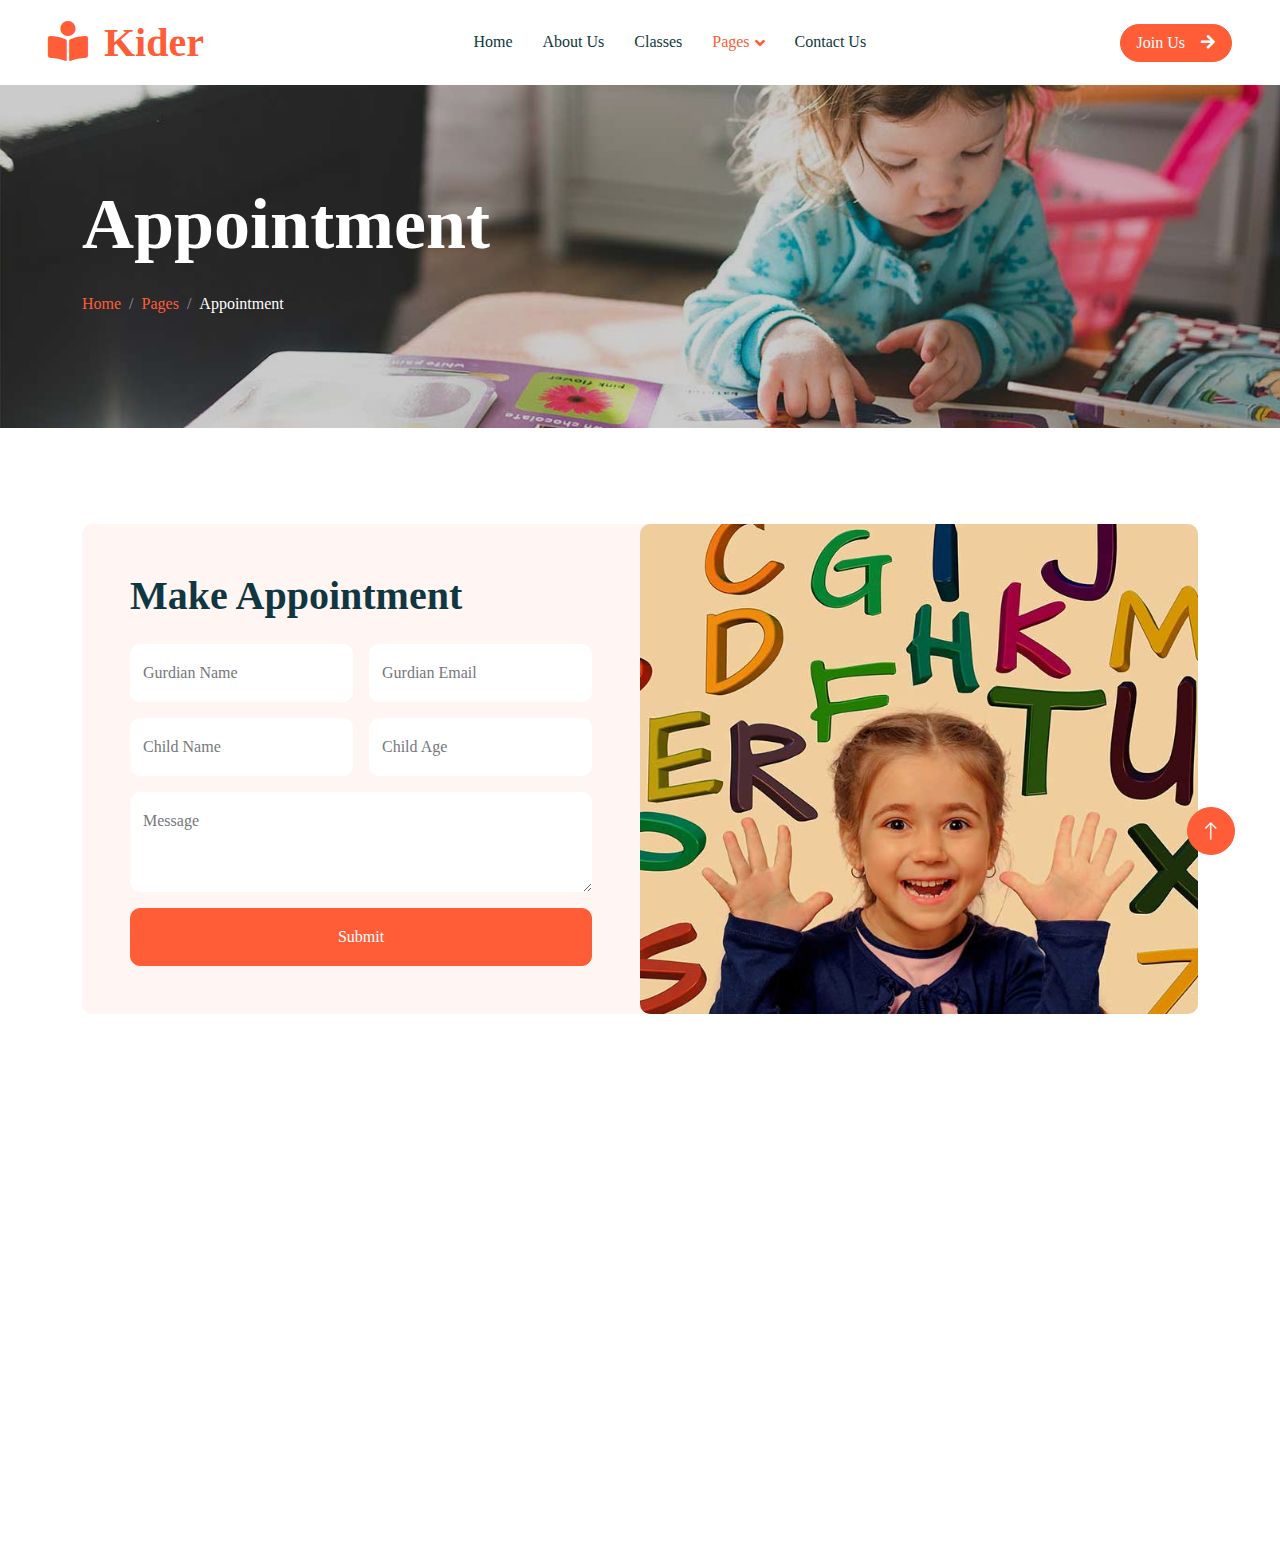
<file: appointment.html>
<!DOCTYPE html>
<html lang="en">

<head>
    <meta charset="utf-8">
    <title>Kider - Preschool Website Template</title>
    <meta content="width=device-width, initial-scale=1.0" name="viewport">
    <meta content="" name="keywords">
    <meta content="" name="description">

    <!-- Favicon -->
    <link href="img/favicon.ico" rel="icon">

    <!-- Google Web Fonts -->
    <link rel="preconnect" href="https://fonts.googleapis.com">
    <link rel="preconnect" href="https://fonts.gstatic.com" crossorigin>
    <link href="https://fonts.googleapis.com/css2?family=Heebo:wght@400;500;600&family=Inter:wght@600&family=Lobster+Two:wght@700&display=swap" rel="stylesheet">
    
    <!-- Icon Font Stylesheet -->
    <link href="https://cdnjs.cloudflare.com/ajax/libs/font-awesome/5.10.0/css/all.min.css" rel="stylesheet">
    <link href="https://cdn.jsdelivr.net/npm/bootstrap-icons@1.4.1/font/bootstrap-icons.css" rel="stylesheet">

    <!-- Libraries Stylesheet -->
    <link href="lib/animate/animate.min.css" rel="stylesheet">
    <link href="lib/owlcarousel/assets/owl.carousel.min.css" rel="stylesheet">

    <!-- Customized Bootstrap Stylesheet -->
    <link href="css/bootstrap.min.css" rel="stylesheet">

    <!-- Template Stylesheet -->
    <link href="css/style.css" rel="stylesheet">
</head>

<body>
    <div class="container-fluid bg-white p-0">
        <!-- Spinner Start -->
        <div id="spinner" class="show bg-white position-fixed translate-middle w-100 vh-100 top-50 start-50 d-flex align-items-center justify-content-center">
            <div class="spinner-border text-primary" style="width: 3rem; height: 3rem;" role="status">
                <span class="sr-only">Loading...</span>
            </div>
        </div>
        <!-- Spinner End -->


        <!-- Navbar Start -->
        <nav class="navbar navbar-expand-lg bg-white navbar-light sticky-top px-4 px-lg-5 py-lg-0">
            <a href="index.html" class="navbar-brand">
                <h1 class="m-0 text-primary"><i class="fa fa-book-reader me-3"></i>Kider</h1>
            </a>
            <button type="button" class="navbar-toggler" data-bs-toggle="collapse" data-bs-target="#navbarCollapse">
                <span class="navbar-toggler-icon"></span>
            </button>
            <div class="collapse navbar-collapse" id="navbarCollapse">
                <div class="navbar-nav mx-auto">
                    <a href="index.html" class="nav-item nav-link">Home</a>
                    <a href="about.html" class="nav-item nav-link">About Us</a>
                    <a href="classes.html" class="nav-item nav-link">Classes</a>
                    <div class="nav-item dropdown">
                        <a href="#" class="nav-link dropdown-toggle active" data-bs-toggle="dropdown">Pages</a>
                        <div class="dropdown-menu rounded-0 rounded-bottom border-0 shadow-sm m-0">
                            <a href="facility.html" class="dropdown-item">School Facilities</a>
                            <a href="team.html" class="dropdown-item">Popular Teachers</a>
                            <a href="call-to-action.html" class="dropdown-item">Become A Teachers</a>
                            <a href="appointment.html" class="dropdown-item active">Make Appointment</a>
                            <a href="testimonial.html" class="dropdown-item">Testimonial</a>
                            <a href="404.html" class="dropdown-item">404 Error</a>
                        </div>
                    </div>
                    <a href="contact.html" class="nav-item nav-link">Contact Us</a>
                </div>
                <a href="" class="btn btn-primary rounded-pill px-3 d-none d-lg-block">Join Us<i class="fa fa-arrow-right ms-3"></i></a>
            </div>
        </nav>
        <!-- Navbar End -->


        <!-- Page Header End -->
        <div class="container-xxl py-5 page-header position-relative mb-5">
            <div class="container py-5">
                <h1 class="display-2 text-white animated slideInDown mb-4">Appointment</h1>
                <nav aria-label="breadcrumb animated slideInDown">
                    <ol class="breadcrumb">
                        <li class="breadcrumb-item"><a href="#">Home</a></li>
                        <li class="breadcrumb-item"><a href="#">Pages</a></li>
                        <li class="breadcrumb-item text-white active" aria-current="page">Appointment</li>
                    </ol>
                </nav>
            </div>
        </div>
        <!-- Page Header End -->


        <!-- Appointment Start -->
        <div class="container-xxl py-5">
            <div class="container">
                <div class="bg-light rounded">
                    <div class="row g-0">
                        <div class="col-lg-6 wow fadeIn" data-wow-delay="0.1s">
                            <div class="h-100 d-flex flex-column justify-content-center p-5">
                                <h1 class="mb-4">Make Appointment</h1>
                                <form>
                                    <div class="row g-3">
                                        <div class="col-sm-6">
                                            <div class="form-floating">
                                                <input type="text" class="form-control border-0" id="gname" placeholder="Gurdian Name">
                                                <label for="gname">Gurdian Name</label>
                                            </div>
                                        </div>
                                        <div class="col-sm-6">
                                            <div class="form-floating">
                                                <input type="email" class="form-control border-0" id="gmail" placeholder="Gurdian Email">
                                                <label for="gmail">Gurdian Email</label>
                                            </div>
                                        </div>
                                        <div class="col-sm-6">
                                            <div class="form-floating">
                                                <input type="text" class="form-control border-0" id="cname" placeholder="Child Name">
                                                <label for="cname">Child Name</label>
                                            </div>
                                        </div>
                                        <div class="col-sm-6">
                                            <div class="form-floating">
                                                <input type="text" class="form-control border-0" id="cage" placeholder="Child Age">
                                                <label for="cage">Child Age</label>
                                            </div>
                                        </div>
                                        <div class="col-12">
                                            <div class="form-floating">
                                                <textarea class="form-control border-0" placeholder="Leave a message here" id="message" style="height: 100px"></textarea>
                                                <label for="message">Message</label>
                                            </div>
                                        </div>
                                        <div class="col-12">
                                            <button class="btn btn-primary w-100 py-3" type="submit">Submit</button>
                                        </div>
                                    </div>
                                </form>
                            </div>
                        </div>
                        <div class="col-lg-6 wow fadeIn" data-wow-delay="0.5s" style="min-height: 400px;">
                            <div class="position-relative h-100">
                                <img class="position-absolute w-100 h-100 rounded" src="img/appointment.jpg" style="object-fit: cover;">
                            </div>
                        </div>
                    </div>
                </div>
            </div>
        </div>
        <!-- Appointment End -->


        <!-- Footer Start -->
        <div class="container-fluid bg-dark text-white-50 footer pt-5 mt-5 wow fadeIn" data-wow-delay="0.1s">
            <div class="container py-5">
                <div class="row g-5">
                    <div class="col-lg-3 col-md-6">
                        <h3 class="text-white mb-4">Get In Touch</h3>
                        <p class="mb-2"><i class="fa fa-map-marker-alt me-3"></i>123 Street, New York, USA</p>
                        <p class="mb-2"><i class="fa fa-phone-alt me-3"></i>+012 345 67890</p>
                        <p class="mb-2"><i class="fa fa-envelope me-3"></i>info@example.com</p>
                        <div class="d-flex pt-2">
                            <a class="btn btn-outline-light btn-social" href=""><i class="fab fa-twitter"></i></a>
                            <a class="btn btn-outline-light btn-social" href=""><i class="fab fa-facebook-f"></i></a>
                            <a class="btn btn-outline-light btn-social" href=""><i class="fab fa-youtube"></i></a>
                            <a class="btn btn-outline-light btn-social" href=""><i class="fab fa-linkedin-in"></i></a>
                        </div>
                    </div>
                    <div class="col-lg-3 col-md-6">
                        <h3 class="text-white mb-4">Quick Links</h3>
                        <a class="btn btn-link text-white-50" href="">About Us</a>
                        <a class="btn btn-link text-white-50" href="">Contact Us</a>
                        <a class="btn btn-link text-white-50" href="">Our Services</a>
                        <a class="btn btn-link text-white-50" href="">Privacy Policy</a>
                        <a class="btn btn-link text-white-50" href="">Terms & Condition</a>
                    </div>
                    <div class="col-lg-3 col-md-6">
                        <h3 class="text-white mb-4">Photo Gallery</h3>
                        <div class="row g-2 pt-2">
                            <div class="col-4">
                                <img class="img-fluid rounded bg-light p-1" src="img/classes-1.jpg" alt="">
                            </div>
                            <div class="col-4">
                                <img class="img-fluid rounded bg-light p-1" src="img/classes-2.jpg" alt="">
                            </div>
                            <div class="col-4">
                                <img class="img-fluid rounded bg-light p-1" src="img/classes-3.jpg" alt="">
                            </div>
                            <div class="col-4">
                                <img class="img-fluid rounded bg-light p-1" src="img/classes-4.jpg" alt="">
                            </div>
                            <div class="col-4">
                                <img class="img-fluid rounded bg-light p-1" src="img/classes-5.jpg" alt="">
                            </div>
                            <div class="col-4">
                                <img class="img-fluid rounded bg-light p-1" src="img/classes-6.jpg" alt="">
                            </div>
                        </div>
                    </div>
                    <div class="col-lg-3 col-md-6">
                        <h3 class="text-white mb-4">Newsletter</h3>
                        <p>Dolor amet sit justo amet elitr clita ipsum elitr est.</p>
                        <div class="position-relative mx-auto" style="max-width: 400px;">
                            <input class="form-control bg-transparent w-100 py-3 ps-4 pe-5" type="text" placeholder="Your email">
                            <button type="button" class="btn btn-primary py-2 position-absolute top-0 end-0 mt-2 me-2">SignUp</button>
                        </div>
                    </div>
                </div>
            </div>
            <div class="container">
                <div class="copyright">
                    <div class="row">
                        <div class="col-md-6 text-center text-md-start mb-3 mb-md-0">
                            &copy; <a class="border-bottom" href="#">Your Site Name</a>, All Right Reserved. 
							
							<!--/*** This template is free as long as you keep the footer author’s credit link/attribution link/backlink. If you'd like to use the template without the footer author’s credit link/attribution link/backlink, you can purchase the Credit Removal License from "https://htmlcodex.com/credit-removal". Thank you for your support. ***/-->
							Designed By <a class="border-bottom" href="https://htmlcodex.com">HTML Codex</a>
                        </div>
                        <div class="col-md-6 text-center text-md-end">
                            <div class="footer-menu">
                                <a href="">Home</a>
                                <a href="">Cookies</a>
                                <a href="">Help</a>
                                <a href="">FQAs</a>
                            </div>
                        </div>
                    </div>
                </div>
            </div>
        </div>
        <!-- Footer End -->


        <!-- Back to Top -->
        <a href="#" class="btn btn-lg btn-primary btn-lg-square back-to-top"><i class="bi bi-arrow-up"></i></a>
    </div>

    <!-- JavaScript Libraries -->
    <script src="https://code.jquery.com/jquery-3.4.1.min.js"></script>
    <script src="https://cdn.jsdelivr.net/npm/bootstrap@5.0.0/dist/js/bootstrap.bundle.min.js"></script>
    <script src="lib/wow/wow.min.js"></script>
    <script src="lib/easing/easing.min.js"></script>
    <script src="lib/waypoints/waypoints.min.js"></script>
    <script src="lib/owlcarousel/owl.carousel.min.js"></script>

    <!-- Template Javascript -->
    <script src="js/main.js"></script>
</body>

</html>
</file>
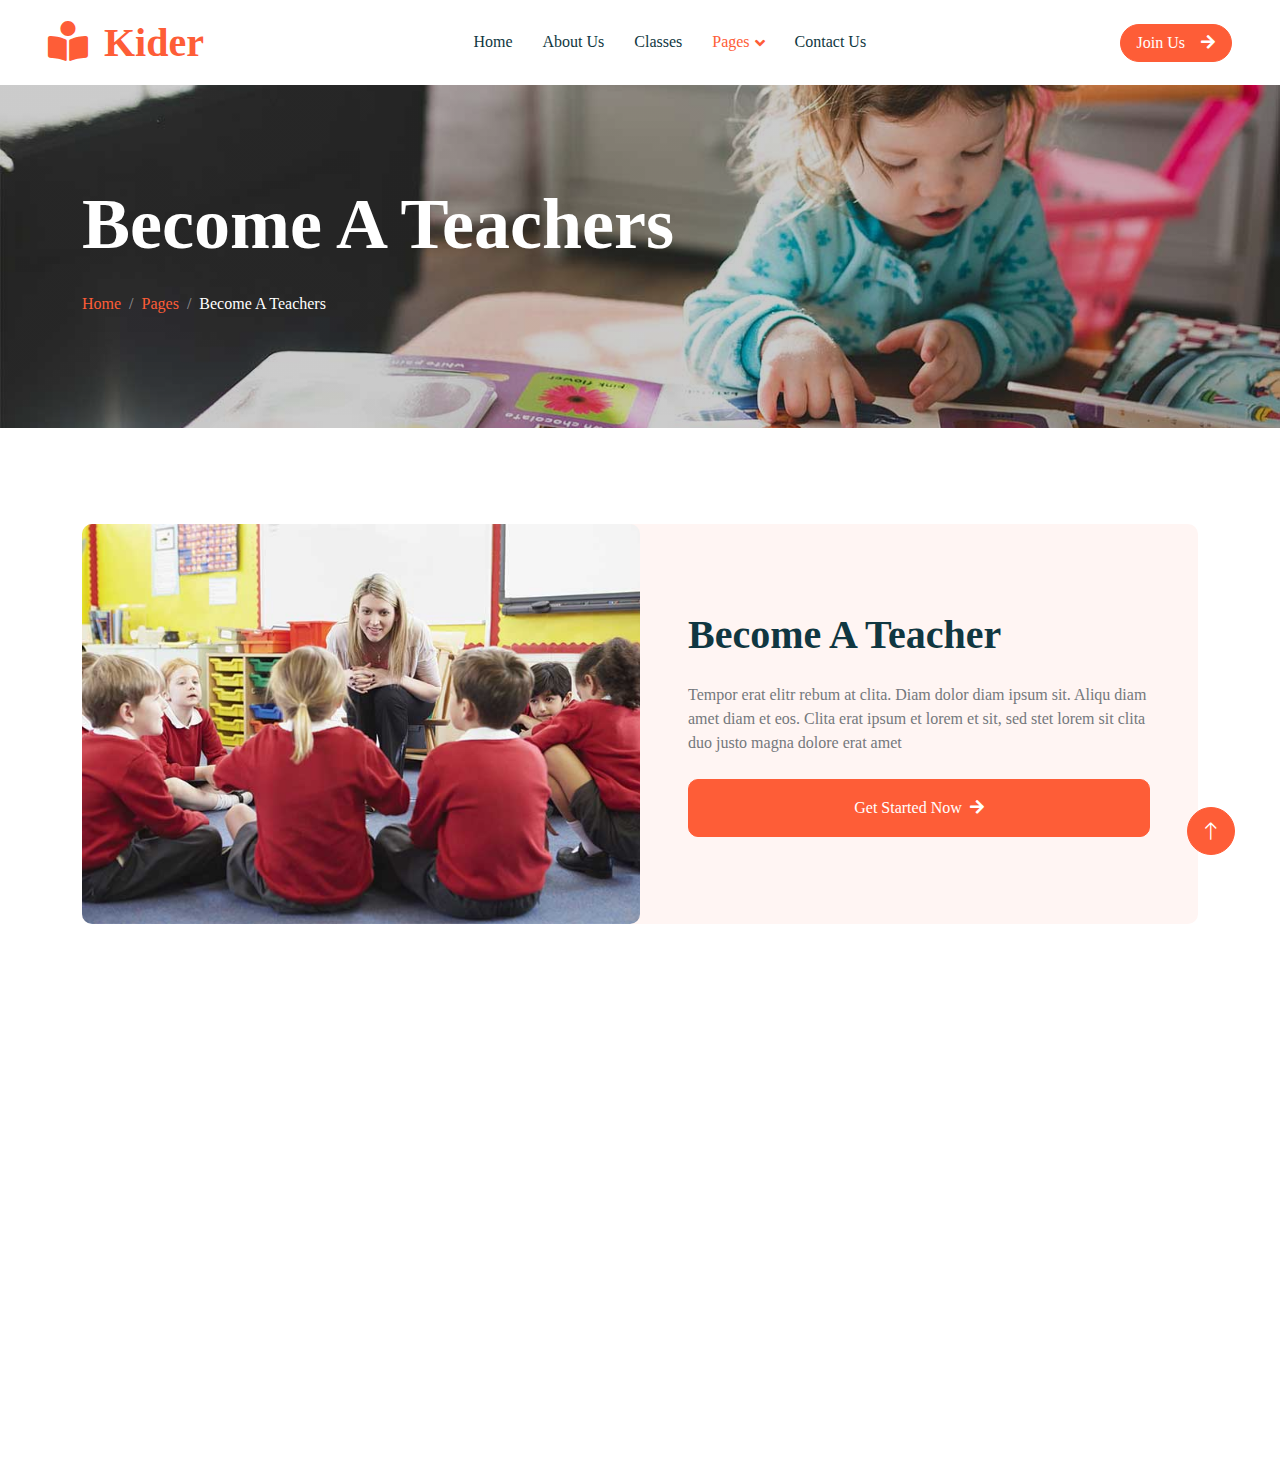
<file: call-to-action.html>
<!DOCTYPE html>
<html lang="en">

<head>
    <meta charset="utf-8">
    <title>Kider - Preschool Website Template</title>
    <meta content="width=device-width, initial-scale=1.0" name="viewport">
    <meta content="" name="keywords">
    <meta content="" name="description">

    <!-- Favicon -->
    <link href="img/favicon.ico" rel="icon">

    <!-- Google Web Fonts -->
    <link rel="preconnect" href="https://fonts.googleapis.com">
    <link rel="preconnect" href="https://fonts.gstatic.com" crossorigin>
    <link href="https://fonts.googleapis.com/css2?family=Heebo:wght@400;500;600&family=Inter:wght@600&family=Lobster+Two:wght@700&display=swap" rel="stylesheet">
    
    <!-- Icon Font Stylesheet -->
    <link href="https://cdnjs.cloudflare.com/ajax/libs/font-awesome/5.10.0/css/all.min.css" rel="stylesheet">
    <link href="https://cdn.jsdelivr.net/npm/bootstrap-icons@1.4.1/font/bootstrap-icons.css" rel="stylesheet">

    <!-- Libraries Stylesheet -->
    <link href="lib/animate/animate.min.css" rel="stylesheet">
    <link href="lib/owlcarousel/assets/owl.carousel.min.css" rel="stylesheet">

    <!-- Customized Bootstrap Stylesheet -->
    <link href="css/bootstrap.min.css" rel="stylesheet">

    <!-- Template Stylesheet -->
    <link href="css/style.css" rel="stylesheet">
</head>

<body>
    <div class="container-fluid bg-white p-0">
        <!-- Spinner Start -->
        <div id="spinner" class="show bg-white position-fixed translate-middle w-100 vh-100 top-50 start-50 d-flex align-items-center justify-content-center">
            <div class="spinner-border text-primary" style="width: 3rem; height: 3rem;" role="status">
                <span class="sr-only">Loading...</span>
            </div>
        </div>
        <!-- Spinner End -->


        <!-- Navbar Start -->
        <nav class="navbar navbar-expand-lg bg-white navbar-light sticky-top px-4 px-lg-5 py-lg-0">
            <a href="index.html" class="navbar-brand">
                <h1 class="m-0 text-primary"><i class="fa fa-book-reader me-3"></i>Kider</h1>
            </a>
            <button type="button" class="navbar-toggler" data-bs-toggle="collapse" data-bs-target="#navbarCollapse">
                <span class="navbar-toggler-icon"></span>
            </button>
            <div class="collapse navbar-collapse" id="navbarCollapse">
                <div class="navbar-nav mx-auto">
                    <a href="index.html" class="nav-item nav-link">Home</a>
                    <a href="about.html" class="nav-item nav-link">About Us</a>
                    <a href="classes.html" class="nav-item nav-link">Classes</a>
                    <div class="nav-item dropdown">
                        <a href="#" class="nav-link dropdown-toggle active" data-bs-toggle="dropdown">Pages</a>
                        <div class="dropdown-menu rounded-0 rounded-bottom border-0 shadow-sm m-0">
                            <a href="facility.html" class="dropdown-item">School Facilities</a>
                            <a href="team.html" class="dropdown-item">Popular Teachers</a>
                            <a href="call-to-action.html" class="dropdown-item active">Become A Teachers</a>
                            <a href="appointment.html" class="dropdown-item">Make Appointment</a>
                            <a href="testimonial.html" class="dropdown-item">Testimonial</a>
                            <a href="404.html" class="dropdown-item">404 Error</a>
                        </div>
                    </div>
                    <a href="contact.html" class="nav-item nav-link">Contact Us</a>
                </div>
                <a href="" class="btn btn-primary rounded-pill px-3 d-none d-lg-block">Join Us<i class="fa fa-arrow-right ms-3"></i></a>
            </div>
        </nav>
        <!-- Navbar End -->


        <!-- Page Header End -->
        <div class="container-xxl py-5 page-header position-relative mb-5">
            <div class="container py-5">
                <h1 class="display-2 text-white animated slideInDown mb-4">Become A Teachers</h1>
                <nav aria-label="breadcrumb animated slideInDown">
                    <ol class="breadcrumb">
                        <li class="breadcrumb-item"><a href="#">Home</a></li>
                        <li class="breadcrumb-item"><a href="#">Pages</a></li>
                        <li class="breadcrumb-item text-white active" aria-current="page">Become A Teachers</li>
                    </ol>
                </nav>
            </div>
        </div>
        <!-- Page Header End -->


        <!-- Call To Action Start -->
        <div class="container-xxl py-5">
            <div class="container">
                <div class="bg-light rounded">
                    <div class="row g-0">
                        <div class="col-lg-6 wow fadeIn" data-wow-delay="0.1s" style="min-height: 400px;">
                            <div class="position-relative h-100">
                                <img class="position-absolute w-100 h-100 rounded" src="img/call-to-action.jpg" style="object-fit: cover;">
                            </div>
                        </div>
                        <div class="col-lg-6 wow fadeIn" data-wow-delay="0.5s">
                            <div class="h-100 d-flex flex-column justify-content-center p-5">
                                <h1 class="mb-4">Become A Teacher</h1>
                                <p class="mb-4">Tempor erat elitr rebum at clita. Diam dolor diam ipsum sit. Aliqu diam amet diam et eos.
                                    Clita erat ipsum et lorem et sit, sed stet lorem sit clita duo justo magna dolore erat amet
                                </p>
                                <a class="btn btn-primary py-3 px-5" href="">Get Started Now<i class="fa fa-arrow-right ms-2"></i></a>
                            </div>
                        </div>
                    </div>
                </div>
            </div>
        </div>
        <!-- Call To Action End -->


        <!-- Footer Start -->
        <div class="container-fluid bg-dark text-white-50 footer pt-5 mt-5 wow fadeIn" data-wow-delay="0.1s">
            <div class="container py-5">
                <div class="row g-5">
                    <div class="col-lg-3 col-md-6">
                        <h3 class="text-white mb-4">Get In Touch</h3>
                        <p class="mb-2"><i class="fa fa-map-marker-alt me-3"></i>123 Street, New York, USA</p>
                        <p class="mb-2"><i class="fa fa-phone-alt me-3"></i>+012 345 67890</p>
                        <p class="mb-2"><i class="fa fa-envelope me-3"></i>info@example.com</p>
                        <div class="d-flex pt-2">
                            <a class="btn btn-outline-light btn-social" href=""><i class="fab fa-twitter"></i></a>
                            <a class="btn btn-outline-light btn-social" href=""><i class="fab fa-facebook-f"></i></a>
                            <a class="btn btn-outline-light btn-social" href=""><i class="fab fa-youtube"></i></a>
                            <a class="btn btn-outline-light btn-social" href=""><i class="fab fa-linkedin-in"></i></a>
                        </div>
                    </div>
                    <div class="col-lg-3 col-md-6">
                        <h3 class="text-white mb-4">Quick Links</h3>
                        <a class="btn btn-link text-white-50" href="">About Us</a>
                        <a class="btn btn-link text-white-50" href="">Contact Us</a>
                        <a class="btn btn-link text-white-50" href="">Our Services</a>
                        <a class="btn btn-link text-white-50" href="">Privacy Policy</a>
                        <a class="btn btn-link text-white-50" href="">Terms & Condition</a>
                    </div>
                    <div class="col-lg-3 col-md-6">
                        <h3 class="text-white mb-4">Photo Gallery</h3>
                        <div class="row g-2 pt-2">
                            <div class="col-4">
                                <img class="img-fluid rounded bg-light p-1" src="img/classes-1.jpg" alt="">
                            </div>
                            <div class="col-4">
                                <img class="img-fluid rounded bg-light p-1" src="img/classes-2.jpg" alt="">
                            </div>
                            <div class="col-4">
                                <img class="img-fluid rounded bg-light p-1" src="img/classes-3.jpg" alt="">
                            </div>
                            <div class="col-4">
                                <img class="img-fluid rounded bg-light p-1" src="img/classes-4.jpg" alt="">
                            </div>
                            <div class="col-4">
                                <img class="img-fluid rounded bg-light p-1" src="img/classes-5.jpg" alt="">
                            </div>
                            <div class="col-4">
                                <img class="img-fluid rounded bg-light p-1" src="img/classes-6.jpg" alt="">
                            </div>
                        </div>
                    </div>
                    <div class="col-lg-3 col-md-6">
                        <h3 class="text-white mb-4">Newsletter</h3>
                        <p>Dolor amet sit justo amet elitr clita ipsum elitr est.</p>
                        <div class="position-relative mx-auto" style="max-width: 400px;">
                            <input class="form-control bg-transparent w-100 py-3 ps-4 pe-5" type="text" placeholder="Your email">
                            <button type="button" class="btn btn-primary py-2 position-absolute top-0 end-0 mt-2 me-2">SignUp</button>
                        </div>
                    </div>
                </div>
            </div>
            <div class="container">
                <div class="copyright">
                    <div class="row">
                        <div class="col-md-6 text-center text-md-start mb-3 mb-md-0">
                            &copy; <a class="border-bottom" href="#">Your Site Name</a>, All Right Reserved. 
							
							<!--/*** This template is free as long as you keep the footer author’s credit link/attribution link/backlink. If you'd like to use the template without the footer author’s credit link/attribution link/backlink, you can purchase the Credit Removal License from "https://htmlcodex.com/credit-removal". Thank you for your support. ***/-->
							Designed By <a class="border-bottom" href="https://htmlcodex.com">HTML Codex</a>
                        </div>
                        <div class="col-md-6 text-center text-md-end">
                            <div class="footer-menu">
                                <a href="">Home</a>
                                <a href="">Cookies</a>
                                <a href="">Help</a>
                                <a href="">FQAs</a>
                            </div>
                        </div>
                    </div>
                </div>
            </div>
        </div>
        <!-- Footer End -->


        <!-- Back to Top -->
        <a href="#" class="btn btn-lg btn-primary btn-lg-square back-to-top"><i class="bi bi-arrow-up"></i></a>
    </div>

    <!-- JavaScript Libraries -->
    <script src="https://code.jquery.com/jquery-3.4.1.min.js"></script>
    <script src="https://cdn.jsdelivr.net/npm/bootstrap@5.0.0/dist/js/bootstrap.bundle.min.js"></script>
    <script src="lib/wow/wow.min.js"></script>
    <script src="lib/easing/easing.min.js"></script>
    <script src="lib/waypoints/waypoints.min.js"></script>
    <script src="lib/owlcarousel/owl.carousel.min.js"></script>

    <!-- Template Javascript -->
    <script src="js/main.js"></script>
</body>

</html>
</file>
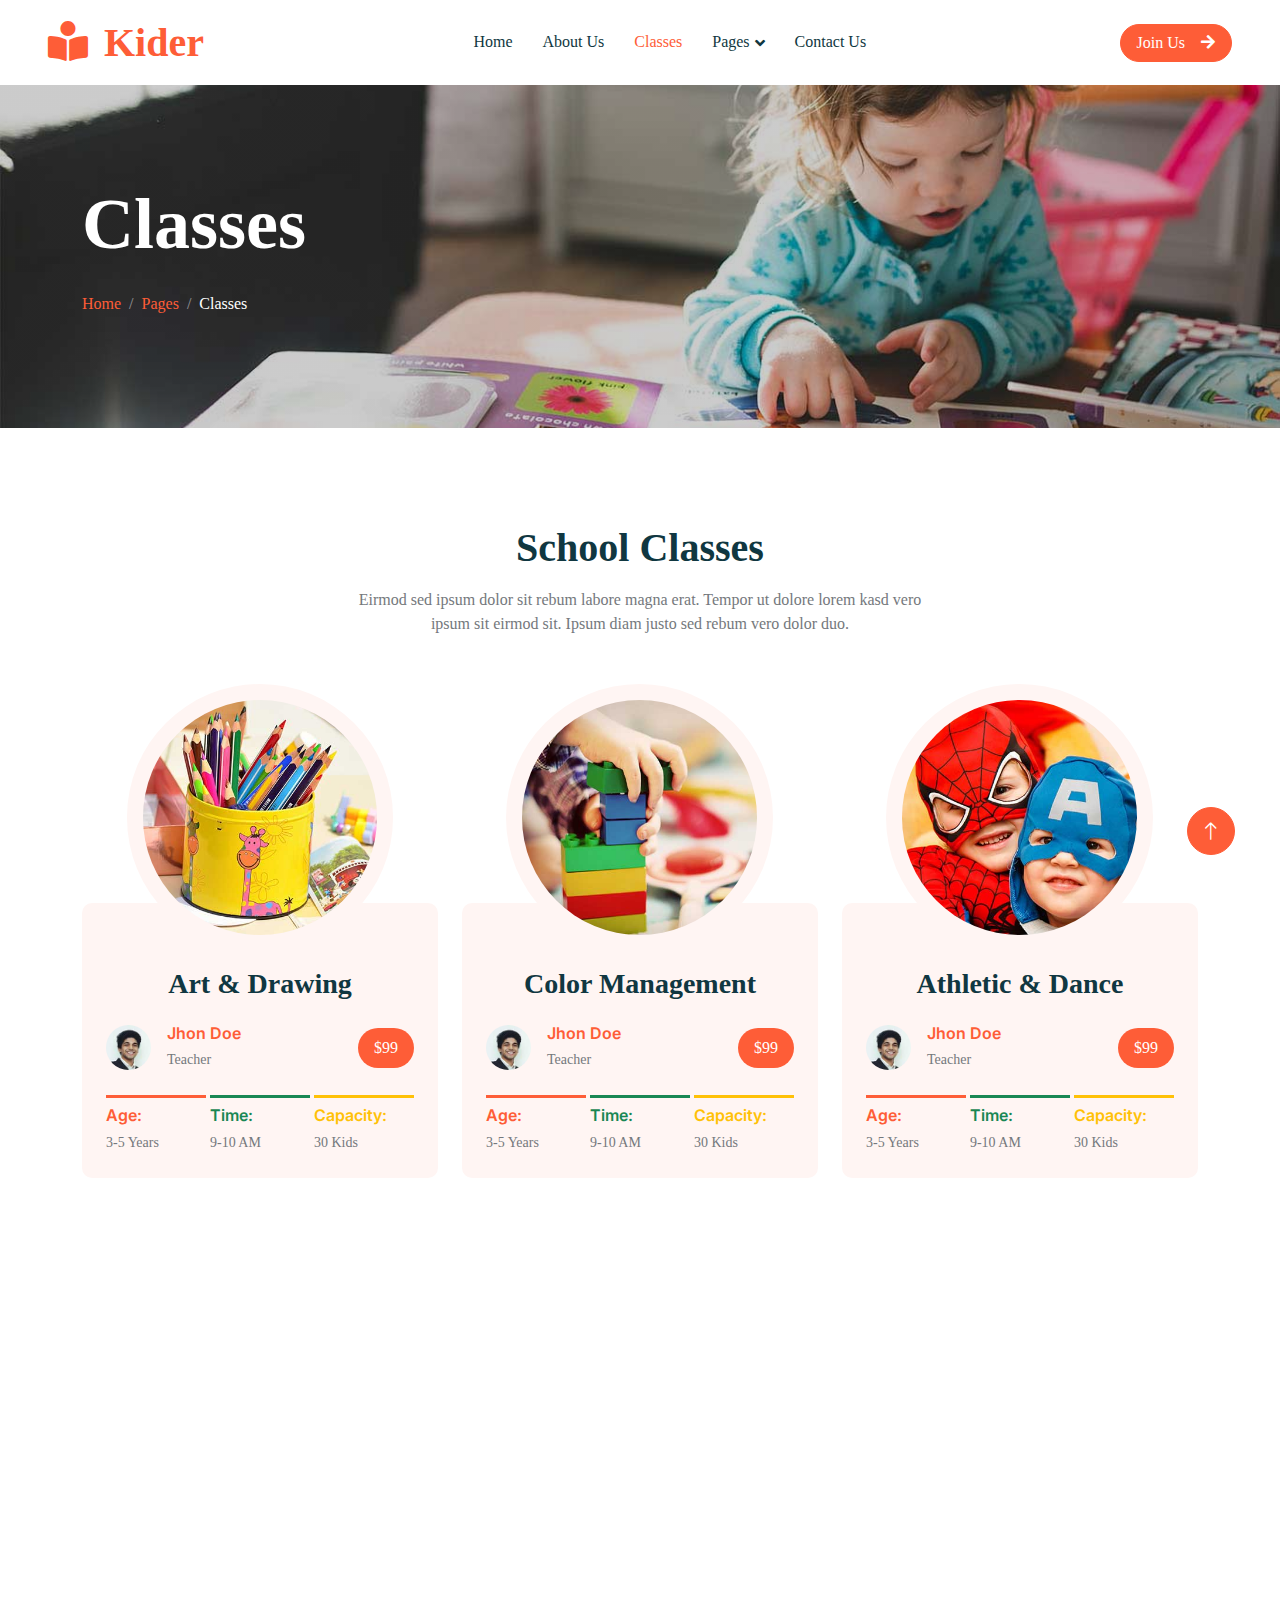
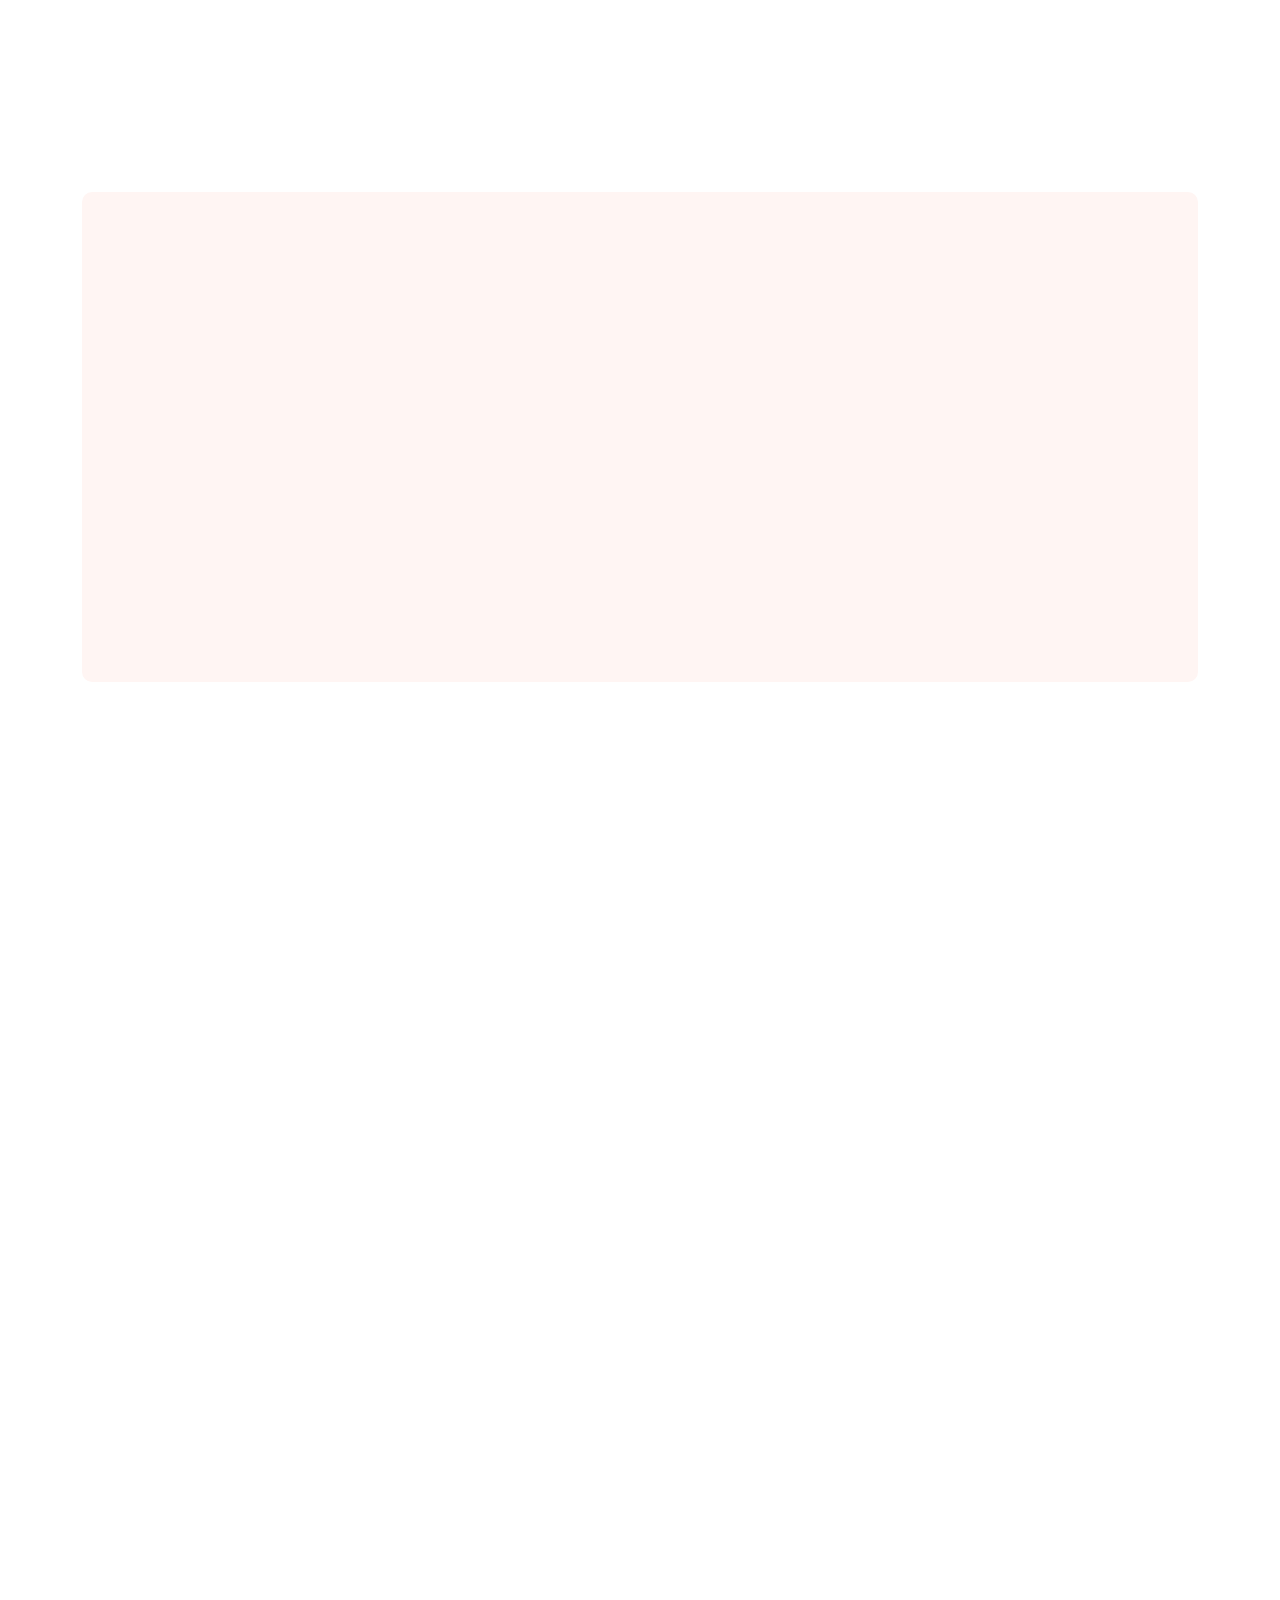
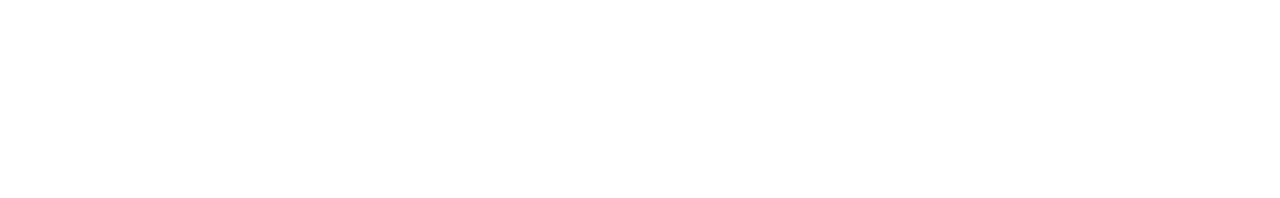
<file: classes.html>
<!DOCTYPE html>
<html lang="en">

<head>
    <meta charset="utf-8">
    <title>Kider - Preschool Website Template</title>
    <meta content="width=device-width, initial-scale=1.0" name="viewport">
    <meta content="" name="keywords">
    <meta content="" name="description">

    <!-- Favicon -->
    <link href="img/favicon.ico" rel="icon">

    <!-- Google Web Fonts -->
    <link rel="preconnect" href="https://fonts.googleapis.com">
    <link rel="preconnect" href="https://fonts.gstatic.com" crossorigin>
    <link href="https://fonts.googleapis.com/css2?family=Heebo:wght@400;500;600&family=Inter:wght@600&family=Lobster+Two:wght@700&display=swap" rel="stylesheet">
    
    <!-- Icon Font Stylesheet -->
    <link href="https://cdnjs.cloudflare.com/ajax/libs/font-awesome/5.10.0/css/all.min.css" rel="stylesheet">
    <link href="https://cdn.jsdelivr.net/npm/bootstrap-icons@1.4.1/font/bootstrap-icons.css" rel="stylesheet">

    <!-- Libraries Stylesheet -->
    <link href="lib/animate/animate.min.css" rel="stylesheet">
    <link href="lib/owlcarousel/assets/owl.carousel.min.css" rel="stylesheet">

    <!-- Customized Bootstrap Stylesheet -->
    <link href="css/bootstrap.min.css" rel="stylesheet">

    <!-- Template Stylesheet -->
    <link href="css/style.css" rel="stylesheet">
</head>

<body>
    <div class="container-fluid bg-white p-0">
        <!-- Spinner Start -->
        <div id="spinner" class="show bg-white position-fixed translate-middle w-100 vh-100 top-50 start-50 d-flex align-items-center justify-content-center">
            <div class="spinner-border text-primary" style="width: 3rem; height: 3rem;" role="status">
                <span class="sr-only">Loading...</span>
            </div>
        </div>
        <!-- Spinner End -->


        <!-- Navbar Start -->
        <nav class="navbar navbar-expand-lg bg-white navbar-light sticky-top px-4 px-lg-5 py-lg-0">
            <a href="index.html" class="navbar-brand">
                <h1 class="m-0 text-primary"><i class="fa fa-book-reader me-3"></i>Kider</h1>
            </a>
            <button type="button" class="navbar-toggler" data-bs-toggle="collapse" data-bs-target="#navbarCollapse">
                <span class="navbar-toggler-icon"></span>
            </button>
            <div class="collapse navbar-collapse" id="navbarCollapse">
                <div class="navbar-nav mx-auto">
                    <a href="index.html" class="nav-item nav-link">Home</a>
                    <a href="about.html" class="nav-item nav-link">About Us</a>
                    <a href="classes.html" class="nav-item nav-link active">Classes</a>
                    <div class="nav-item dropdown">
                        <a href="#" class="nav-link dropdown-toggle" data-bs-toggle="dropdown">Pages</a>
                        <div class="dropdown-menu rounded-0 rounded-bottom border-0 shadow-sm m-0">
                            <a href="facility.html" class="dropdown-item">School Facilities</a>
                            <a href="team.html" class="dropdown-item">Popular Teachers</a>
                            <a href="call-to-action.html" class="dropdown-item">Become A Teachers</a>
                            <a href="appointment.html" class="dropdown-item">Make Appointment</a>
                            <a href="testimonial.html" class="dropdown-item">Testimonial</a>
                            <a href="404.html" class="dropdown-item">404 Error</a>
                        </div>
                    </div>
                    <a href="contact.html" class="nav-item nav-link">Contact Us</a>
                </div>
                <a href="" class="btn btn-primary rounded-pill px-3 d-none d-lg-block">Join Us<i class="fa fa-arrow-right ms-3"></i></a>
            </div>
        </nav>
        <!-- Navbar End -->


        <!-- Page Header End -->
        <div class="container-xxl py-5 page-header position-relative mb-5">
            <div class="container py-5">
                <h1 class="display-2 text-white animated slideInDown mb-4">Classes</h1>
                <nav aria-label="breadcrumb animated slideInDown">
                    <ol class="breadcrumb">
                        <li class="breadcrumb-item"><a href="#">Home</a></li>
                        <li class="breadcrumb-item"><a href="#">Pages</a></li>
                        <li class="breadcrumb-item text-white active" aria-current="page">Classes</li>
                    </ol>
                </nav>
            </div>
        </div>
        <!-- Page Header End -->


        <!-- Classes Start -->
        <div class="container-xxl py-5">
            <div class="container">
                <div class="text-center mx-auto mb-5 wow fadeInUp" data-wow-delay="0.1s" style="max-width: 600px;">
                    <h1 class="mb-3">School Classes</h1>
                    <p>Eirmod sed ipsum dolor sit rebum labore magna erat. Tempor ut dolore lorem kasd vero ipsum sit eirmod sit. Ipsum diam justo sed rebum vero dolor duo.</p>
                </div>
                <div class="row g-4">
                    <div class="col-lg-4 col-md-6 wow fadeInUp" data-wow-delay="0.1s">
                        <div class="classes-item">
                            <div class="bg-light rounded-circle w-75 mx-auto p-3">
                                <img class="img-fluid rounded-circle" src="img/classes-1.jpg" alt="">
                            </div>
                            <div class="bg-light rounded p-4 pt-5 mt-n5">
                                <a class="d-block text-center h3 mt-3 mb-4" href="">Art & Drawing</a>
                                <div class="d-flex align-items-center justify-content-between mb-4">
                                    <div class="d-flex align-items-center">
                                        <img class="rounded-circle flex-shrink-0" src="img/user.jpg" alt="" style="width: 45px; height: 45px;">
                                        <div class="ms-3">
                                            <h6 class="text-primary mb-1">Jhon Doe</h6>
                                            <small>Teacher</small>
                                        </div>
                                    </div>
                                    <span class="bg-primary text-white rounded-pill py-2 px-3" href="">$99</span>
                                </div>
                                <div class="row g-1">
                                    <div class="col-4">
                                        <div class="border-top border-3 border-primary pt-2">
                                            <h6 class="text-primary mb-1">Age:</h6>
                                            <small>3-5 Years</small>
                                        </div>
                                    </div>
                                    <div class="col-4">
                                        <div class="border-top border-3 border-success pt-2">
                                            <h6 class="text-success mb-1">Time:</h6>
                                            <small>9-10 AM</small>
                                        </div>
                                    </div>
                                    <div class="col-4">
                                        <div class="border-top border-3 border-warning pt-2">
                                            <h6 class="text-warning mb-1">Capacity:</h6>
                                            <small>30 Kids</small>
                                        </div>
                                    </div>
                                </div>
                            </div>
                        </div>
                    </div>
                    <div class="col-lg-4 col-md-6 wow fadeInUp" data-wow-delay="0.3s">
                        <div class="classes-item">
                            <div class="bg-light rounded-circle w-75 mx-auto p-3">
                                <img class="img-fluid rounded-circle" src="img/classes-2.jpg" alt="">
                            </div>
                            <div class="bg-light rounded p-4 pt-5 mt-n5">
                                <a class="d-block text-center h3 mt-3 mb-4" href="">Color Management</a>
                                <div class="d-flex align-items-center justify-content-between mb-4">
                                    <div class="d-flex align-items-center">
                                        <img class="rounded-circle flex-shrink-0" src="img/user.jpg" alt="" style="width: 45px; height: 45px;">
                                        <div class="ms-3">
                                            <h6 class="text-primary mb-1">Jhon Doe</h6>
                                            <small>Teacher</small>
                                        </div>
                                    </div>
                                    <span class="bg-primary text-white rounded-pill py-2 px-3" href="">$99</span>
                                </div>
                                <div class="row g-1">
                                    <div class="col-4">
                                        <div class="border-top border-3 border-primary pt-2">
                                            <h6 class="text-primary mb-1">Age:</h6>
                                            <small>3-5 Years</small>
                                        </div>
                                    </div>
                                    <div class="col-4">
                                        <div class="border-top border-3 border-success pt-2">
                                            <h6 class="text-success mb-1">Time:</h6>
                                            <small>9-10 AM</small>
                                        </div>
                                    </div>
                                    <div class="col-4">
                                        <div class="border-top border-3 border-warning pt-2">
                                            <h6 class="text-warning mb-1">Capacity:</h6>
                                            <small>30 Kids</small>
                                        </div>
                                    </div>
                                </div>
                            </div>
                        </div>
                    </div>
                    <div class="col-lg-4 col-md-6 wow fadeInUp" data-wow-delay="0.5s">
                        <div class="classes-item">
                            <div class="bg-light rounded-circle w-75 mx-auto p-3">
                                <img class="img-fluid rounded-circle" src="img/classes-3.jpg" alt="">
                            </div>
                            <div class="bg-light rounded p-4 pt-5 mt-n5">
                                <a class="d-block text-center h3 mt-3 mb-4" href="">Athletic & Dance</a>
                                <div class="d-flex align-items-center justify-content-between mb-4">
                                    <div class="d-flex align-items-center">
                                        <img class="rounded-circle flex-shrink-0" src="img/user.jpg" alt="" style="width: 45px; height: 45px;">
                                        <div class="ms-3">
                                            <h6 class="text-primary mb-1">Jhon Doe</h6>
                                            <small>Teacher</small>
                                        </div>
                                    </div>
                                    <span class="bg-primary text-white rounded-pill py-2 px-3" href="">$99</span>
                                </div>
                                <div class="row g-1">
                                    <div class="col-4">
                                        <div class="border-top border-3 border-primary pt-2">
                                            <h6 class="text-primary mb-1">Age:</h6>
                                            <small>3-5 Years</small>
                                        </div>
                                    </div>
                                    <div class="col-4">
                                        <div class="border-top border-3 border-success pt-2">
                                            <h6 class="text-success mb-1">Time:</h6>
                                            <small>9-10 AM</small>
                                        </div>
                                    </div>
                                    <div class="col-4">
                                        <div class="border-top border-3 border-warning pt-2">
                                            <h6 class="text-warning mb-1">Capacity:</h6>
                                            <small>30 Kids</small>
                                        </div>
                                    </div>
                                </div>
                            </div>
                        </div>
                    </div>
                    <div class="col-lg-4 col-md-6 wow fadeInUp" data-wow-delay="0.1s">
                        <div class="classes-item">
                            <div class="bg-light rounded-circle w-75 mx-auto p-3">
                                <img class="img-fluid rounded-circle" src="img/classes-4.jpg" alt="">
                            </div>
                            <div class="bg-light rounded p-4 pt-5 mt-n5">
                                <a class="d-block text-center h3 mt-3 mb-4" href="">Language & Speaking</a>
                                <div class="d-flex align-items-center justify-content-between mb-4">
                                    <div class="d-flex align-items-center">
                                        <img class="rounded-circle flex-shrink-0" src="img/user.jpg" alt="" style="width: 45px; height: 45px;">
                                        <div class="ms-3">
                                            <h6 class="text-primary mb-1">Jhon Doe</h6>
                                            <small>Teacher</small>
                                        </div>
                                    </div>
                                    <span class="bg-primary text-white rounded-pill py-2 px-3" href="">$99</span>
                                </div>
                                <div class="row g-1">
                                    <div class="col-4">
                                        <div class="border-top border-3 border-primary pt-2">
                                            <h6 class="text-primary mb-1">Age:</h6>
                                            <small>3-5 Years</small>
                                        </div>
                                    </div>
                                    <div class="col-4">
                                        <div class="border-top border-3 border-success pt-2">
                                            <h6 class="text-success mb-1">Time:</h6>
                                            <small>9-10 AM</small>
                                        </div>
                                    </div>
                                    <div class="col-4">
                                        <div class="border-top border-3 border-warning pt-2">
                                            <h6 class="text-warning mb-1">Capacity:</h6>
                                            <small>30 Kids</small>
                                        </div>
                                    </div>
                                </div>
                            </div>
                        </div>
                    </div>
                    <div class="col-lg-4 col-md-6 wow fadeInUp" data-wow-delay="0.3s">
                        <div class="classes-item">
                            <div class="bg-light rounded-circle w-75 mx-auto p-3">
                                <img class="img-fluid rounded-circle" src="img/classes-5.jpg" alt="">
                            </div>
                            <div class="bg-light rounded p-4 pt-5 mt-n5">
                                <a class="d-block text-center h3 mt-3 mb-4" href="">Religion & History</a>
                                <div class="d-flex align-items-center justify-content-between mb-4">
                                    <div class="d-flex align-items-center">
                                        <img class="rounded-circle flex-shrink-0" src="img/user.jpg" alt="" style="width: 45px; height: 45px;">
                                        <div class="ms-3">
                                            <h6 class="text-primary mb-1">Jhon Doe</h6>
                                            <small>Teacher</small>
                                        </div>
                                    </div>
                                    <span class="bg-primary text-white rounded-pill py-2 px-3" href="">$99</span>
                                </div>
                                <div class="row g-1">
                                    <div class="col-4">
                                        <div class="border-top border-3 border-primary pt-2">
                                            <h6 class="text-primary mb-1">Age:</h6>
                                            <small>3-5 Years</small>
                                        </div>
                                    </div>
                                    <div class="col-4">
                                        <div class="border-top border-3 border-success pt-2">
                                            <h6 class="text-success mb-1">Time:</h6>
                                            <small>9-10 AM</small>
                                        </div>
                                    </div>
                                    <div class="col-4">
                                        <div class="border-top border-3 border-warning pt-2">
                                            <h6 class="text-warning mb-1">Capacity:</h6>
                                            <small>30 Kids</small>
                                        </div>
                                    </div>
                                </div>
                            </div>
                        </div>
                    </div>
                    <div class="col-lg-4 col-md-6 wow fadeInUp" data-wow-delay="0.5s">
                        <div class="classes-item">
                            <div class="bg-light rounded-circle w-75 mx-auto p-3">
                                <img class="img-fluid rounded-circle" src="img/classes-6.jpg" alt="">
                            </div>
                            <div class="bg-light rounded p-4 pt-5 mt-n5">
                                <a class="d-block text-center h3 mt-3 mb-4" href="">General Knowledge</a>
                                <div class="d-flex align-items-center justify-content-between mb-4">
                                    <div class="d-flex align-items-center">
                                        <img class="rounded-circle flex-shrink-0" src="img/user.jpg" alt="" style="width: 45px; height: 45px;">
                                        <div class="ms-3">
                                            <h6 class="text-primary mb-1">Jhon Doe</h6>
                                            <small>Teacher</small>
                                        </div>
                                    </div>
                                    <span class="bg-primary text-white rounded-pill py-2 px-3" href="">$99</span>
                                </div>
                                <div class="row g-1">
                                    <div class="col-4">
                                        <div class="border-top border-3 border-primary pt-2">
                                            <h6 class="text-primary mb-1">Age:</h6>
                                            <small>3-5 Years</small>
                                        </div>
                                    </div>
                                    <div class="col-4">
                                        <div class="border-top border-3 border-success pt-2">
                                            <h6 class="text-success mb-1">Time:</h6>
                                            <small>9-10 AM</small>
                                        </div>
                                    </div>
                                    <div class="col-4">
                                        <div class="border-top border-3 border-warning pt-2">
                                            <h6 class="text-warning mb-1">Capacity:</h6>
                                            <small>30 Kids</small>
                                        </div>
                                    </div>
                                </div>
                            </div>
                        </div>
                    </div>
                </div>
            </div>
        </div>
        <!-- Classes End -->


        <!-- Appointment Start -->
        <div class="container-xxl py-5">
            <div class="container">
                <div class="bg-light rounded">
                    <div class="row g-0">
                        <div class="col-lg-6 wow fadeIn" data-wow-delay="0.1s">
                            <div class="h-100 d-flex flex-column justify-content-center p-5">
                                <h1 class="mb-4">Make Appointment</h1>
                                <form>
                                    <div class="row g-3">
                                        <div class="col-sm-6">
                                            <div class="form-floating">
                                                <input type="text" class="form-control border-0" id="gname" placeholder="Gurdian Name">
                                                <label for="gname">Gurdian Name</label>
                                            </div>
                                        </div>
                                        <div class="col-sm-6">
                                            <div class="form-floating">
                                                <input type="email" class="form-control border-0" id="gmail" placeholder="Gurdian Email">
                                                <label for="gmail">Gurdian Email</label>
                                            </div>
                                        </div>
                                        <div class="col-sm-6">
                                            <div class="form-floating">
                                                <input type="text" class="form-control border-0" id="cname" placeholder="Child Name">
                                                <label for="cname">Child Name</label>
                                            </div>
                                        </div>
                                        <div class="col-sm-6">
                                            <div class="form-floating">
                                                <input type="text" class="form-control border-0" id="cage" placeholder="Child Age">
                                                <label for="cage">Child Age</label>
                                            </div>
                                        </div>
                                        <div class="col-12">
                                            <div class="form-floating">
                                                <textarea class="form-control border-0" placeholder="Leave a message here" id="message" style="height: 100px"></textarea>
                                                <label for="message">Message</label>
                                            </div>
                                        </div>
                                        <div class="col-12">
                                            <button class="btn btn-primary w-100 py-3" type="submit">Submit</button>
                                        </div>
                                    </div>
                                </form>
                            </div>
                        </div>
                        <div class="col-lg-6 wow fadeIn" data-wow-delay="0.5s" style="min-height: 400px;">
                            <div class="position-relative h-100">
                                <img class="position-absolute w-100 h-100 rounded" src="img/appointment.jpg" style="object-fit: cover;">
                            </div>
                        </div>
                    </div>
                </div>
            </div>
        </div>
        <!-- Appointment End -->


        <!-- Testimonial Start -->
        <div class="container-xxl py-5">
            <div class="container">
                <div class="text-center mx-auto mb-5 wow fadeInUp" data-wow-delay="0.1s" style="max-width: 600px;">
                    <h1 class="mb-3">Our Clients Say!</h1>
                    <p>Eirmod sed ipsum dolor sit rebum labore magna erat. Tempor ut dolore lorem kasd vero ipsum sit eirmod sit. Ipsum diam justo sed rebum vero dolor duo.</p>
                </div>
                <div class="owl-carousel testimonial-carousel wow fadeInUp" data-wow-delay="0.1s">
                    <div class="testimonial-item bg-light rounded p-5">
                        <p class="fs-5">Tempor stet labore dolor clita stet diam amet ipsum dolor duo ipsum rebum stet dolor amet diam stet. Est stet ea lorem amet est kasd kasd erat eos</p>
                        <div class="d-flex align-items-center bg-white me-n5" style="border-radius: 50px 0 0 50px;">
                            <img class="img-fluid flex-shrink-0 rounded-circle" src="img/testimonial-1.jpg" style="width: 90px; height: 90px;">
                            <div class="ps-3">
                                <h3 class="mb-1">Client Name</h3>
                                <span>Profession</span>
                            </div>
                            <i class="fa fa-quote-right fa-3x text-primary ms-auto d-none d-sm-flex"></i>
                        </div>
                    </div>
                    <div class="testimonial-item bg-light rounded p-5">
                        <p class="fs-5">Tempor stet labore dolor clita stet diam amet ipsum dolor duo ipsum rebum stet dolor amet diam stet. Est stet ea lorem amet est kasd kasd erat eos</p>
                        <div class="d-flex align-items-center bg-white me-n5" style="border-radius: 50px 0 0 50px;">
                            <img class="img-fluid flex-shrink-0 rounded-circle" src="img/testimonial-2.jpg" style="width: 90px; height: 90px;">
                            <div class="ps-3">
                                <h3 class="mb-1">Client Name</h3>
                                <span>Profession</span>
                            </div>
                            <i class="fa fa-quote-right fa-3x text-primary ms-auto d-none d-sm-flex"></i>
                        </div>
                    </div>
                    <div class="testimonial-item bg-light rounded p-5">
                        <p class="fs-5">Tempor stet labore dolor clita stet diam amet ipsum dolor duo ipsum rebum stet dolor amet diam stet. Est stet ea lorem amet est kasd kasd erat eos</p>
                        <div class="d-flex align-items-center bg-white me-n5" style="border-radius: 50px 0 0 50px;">
                            <img class="img-fluid flex-shrink-0 rounded-circle" src="img/testimonial-3.jpg" style="width: 90px; height: 90px;">
                            <div class="ps-3">
                                <h3 class="mb-1">Client Name</h3>
                                <span>Profession</span>
                            </div>
                            <i class="fa fa-quote-right fa-3x text-primary ms-auto d-none d-sm-flex"></i>
                        </div>
                    </div>
                </div>
            </div>
        </div>
        <!-- Testimonial End -->


        <!-- Footer Start -->
        <div class="container-fluid bg-dark text-white-50 footer pt-5 mt-5 wow fadeIn" data-wow-delay="0.1s">
            <div class="container py-5">
                <div class="row g-5">
                    <div class="col-lg-3 col-md-6">
                        <h3 class="text-white mb-4">Get In Touch</h3>
                        <p class="mb-2"><i class="fa fa-map-marker-alt me-3"></i>123 Street, New York, USA</p>
                        <p class="mb-2"><i class="fa fa-phone-alt me-3"></i>+012 345 67890</p>
                        <p class="mb-2"><i class="fa fa-envelope me-3"></i>info@example.com</p>
                        <div class="d-flex pt-2">
                            <a class="btn btn-outline-light btn-social" href=""><i class="fab fa-twitter"></i></a>
                            <a class="btn btn-outline-light btn-social" href=""><i class="fab fa-facebook-f"></i></a>
                            <a class="btn btn-outline-light btn-social" href=""><i class="fab fa-youtube"></i></a>
                            <a class="btn btn-outline-light btn-social" href=""><i class="fab fa-linkedin-in"></i></a>
                        </div>
                    </div>
                    <div class="col-lg-3 col-md-6">
                        <h3 class="text-white mb-4">Quick Links</h3>
                        <a class="btn btn-link text-white-50" href="">About Us</a>
                        <a class="btn btn-link text-white-50" href="">Contact Us</a>
                        <a class="btn btn-link text-white-50" href="">Our Services</a>
                        <a class="btn btn-link text-white-50" href="">Privacy Policy</a>
                        <a class="btn btn-link text-white-50" href="">Terms & Condition</a>
                    </div>
                    <div class="col-lg-3 col-md-6">
                        <h3 class="text-white mb-4">Photo Gallery</h3>
                        <div class="row g-2 pt-2">
                            <div class="col-4">
                                <img class="img-fluid rounded bg-light p-1" src="img/classes-1.jpg" alt="">
                            </div>
                            <div class="col-4">
                                <img class="img-fluid rounded bg-light p-1" src="img/classes-2.jpg" alt="">
                            </div>
                            <div class="col-4">
                                <img class="img-fluid rounded bg-light p-1" src="img/classes-3.jpg" alt="">
                            </div>
                            <div class="col-4">
                                <img class="img-fluid rounded bg-light p-1" src="img/classes-4.jpg" alt="">
                            </div>
                            <div class="col-4">
                                <img class="img-fluid rounded bg-light p-1" src="img/classes-5.jpg" alt="">
                            </div>
                            <div class="col-4">
                                <img class="img-fluid rounded bg-light p-1" src="img/classes-6.jpg" alt="">
                            </div>
                        </div>
                    </div>
                    <div class="col-lg-3 col-md-6">
                        <h3 class="text-white mb-4">Newsletter</h3>
                        <p>Dolor amet sit justo amet elitr clita ipsum elitr est.</p>
                        <div class="position-relative mx-auto" style="max-width: 400px;">
                            <input class="form-control bg-transparent w-100 py-3 ps-4 pe-5" type="text" placeholder="Your email">
                            <button type="button" class="btn btn-primary py-2 position-absolute top-0 end-0 mt-2 me-2">SignUp</button>
                        </div>
                    </div>
                </div>
            </div>
            <div class="container">
                <div class="copyright">
                    <div class="row">
                        <div class="col-md-6 text-center text-md-start mb-3 mb-md-0">
                            &copy; <a class="border-bottom" href="#">Your Site Name</a>, All Right Reserved. 
							
							<!--/*** This template is free as long as you keep the footer author’s credit link/attribution link/backlink. If you'd like to use the template without the footer author’s credit link/attribution link/backlink, you can purchase the Credit Removal License from "https://htmlcodex.com/credit-removal". Thank you for your support. ***/-->
							Designed By <a class="border-bottom" href="https://htmlcodex.com">HTML Codex</a>
                        </div>
                        <div class="col-md-6 text-center text-md-end">
                            <div class="footer-menu">
                                <a href="">Home</a>
                                <a href="">Cookies</a>
                                <a href="">Help</a>
                                <a href="">FQAs</a>
                            </div>
                        </div>
                    </div>
                </div>
            </div>
        </div>
        <!-- Footer End -->


        <!-- Back to Top -->
        <a href="#" class="btn btn-lg btn-primary btn-lg-square back-to-top"><i class="bi bi-arrow-up"></i></a>
    </div>

    <!-- JavaScript Libraries -->
    <script src="https://code.jquery.com/jquery-3.4.1.min.js"></script>
    <script src="https://cdn.jsdelivr.net/npm/bootstrap@5.0.0/dist/js/bootstrap.bundle.min.js"></script>
    <script src="lib/wow/wow.min.js"></script>
    <script src="lib/easing/easing.min.js"></script>
    <script src="lib/waypoints/waypoints.min.js"></script>
    <script src="lib/owlcarousel/owl.carousel.min.js"></script>

    <!-- Template Javascript -->
    <script src="js/main.js"></script>
</body>

</html>
</file>
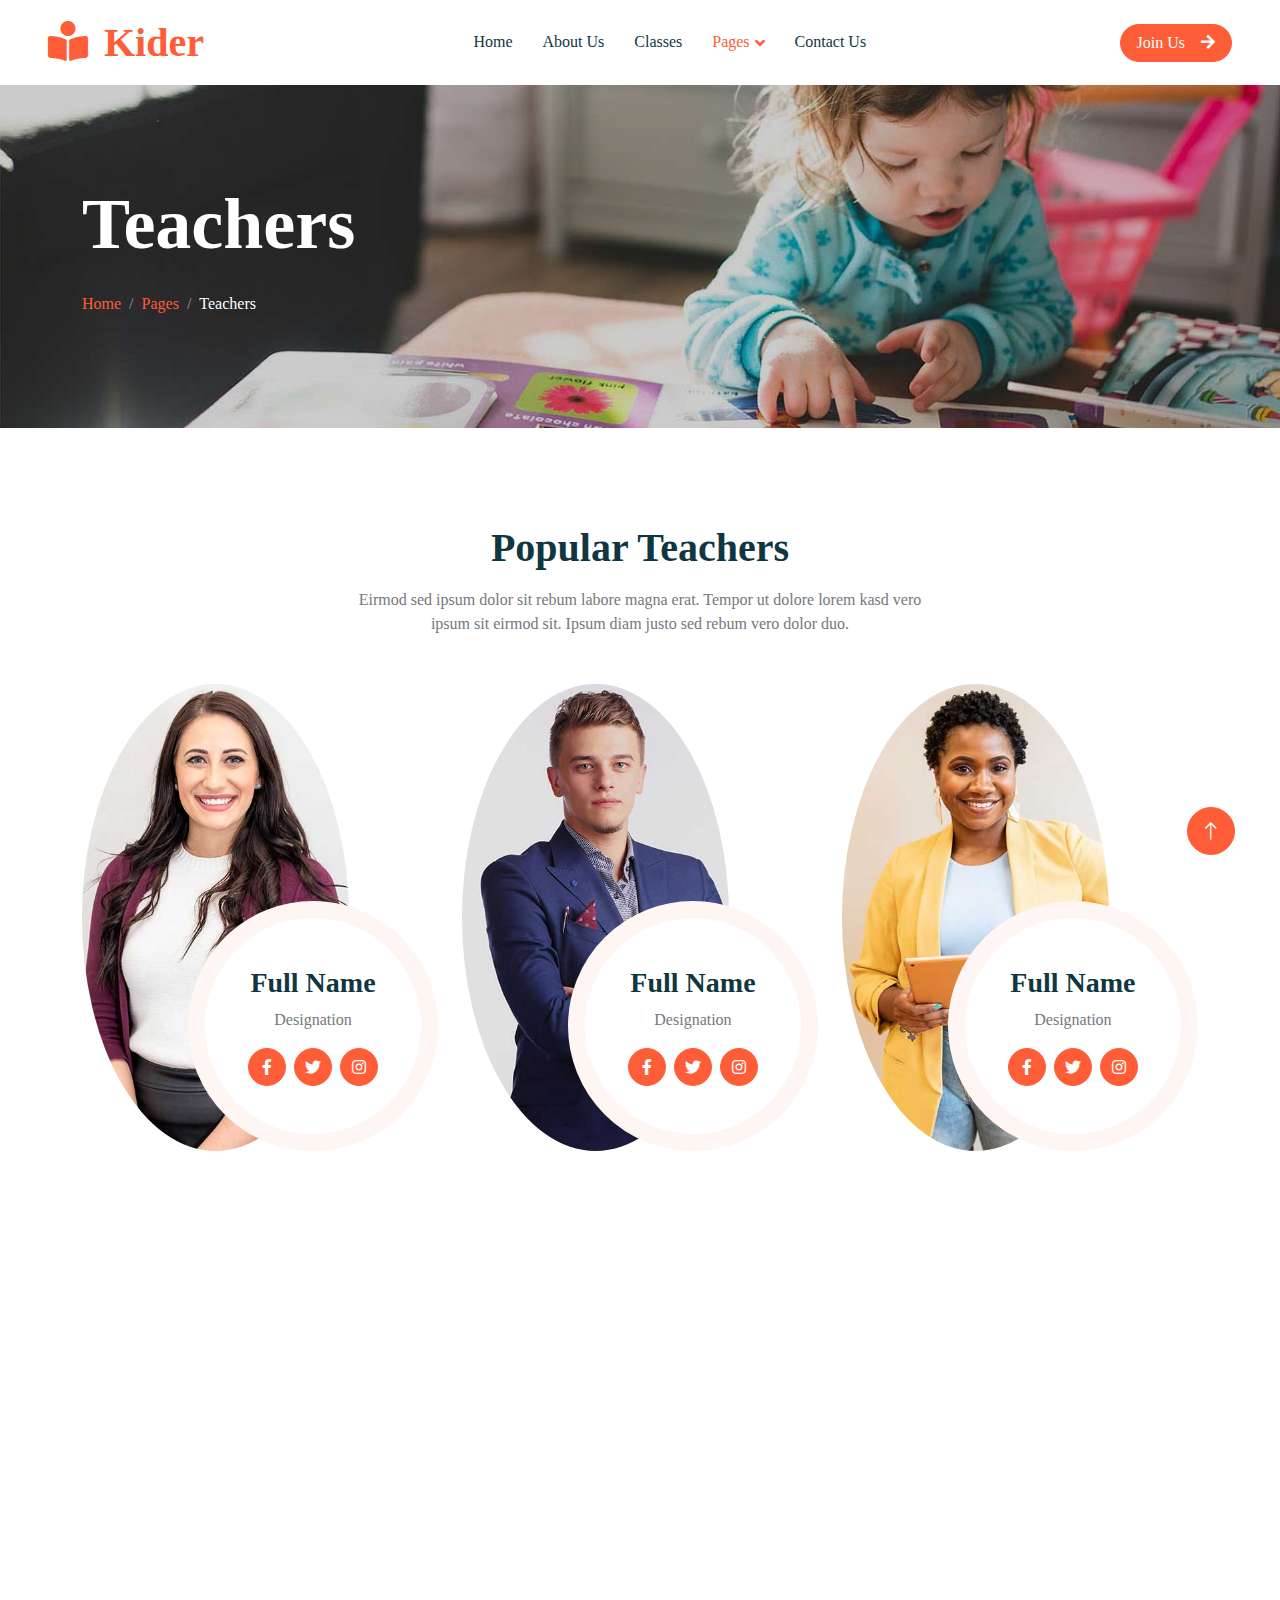
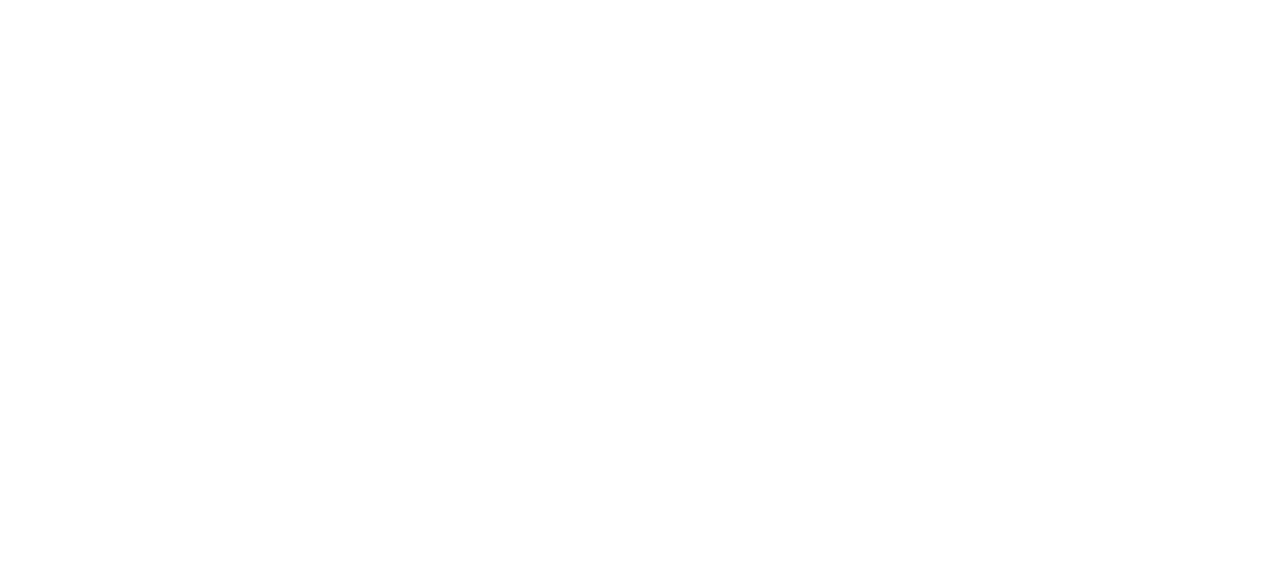
<file: team.html>
<!DOCTYPE html>
<html lang="en">

<head>
    <meta charset="utf-8">
    <title>Kider - Preschool Website Template</title>
    <meta content="width=device-width, initial-scale=1.0" name="viewport">
    <meta content="" name="keywords">
    <meta content="" name="description">

    <!-- Favicon -->
    <link href="img/favicon.ico" rel="icon">

    <!-- Google Web Fonts -->
    <link rel="preconnect" href="https://fonts.googleapis.com">
    <link rel="preconnect" href="https://fonts.gstatic.com" crossorigin>
    <link href="https://fonts.googleapis.com/css2?family=Heebo:wght@400;500;600&family=Inter:wght@600&family=Lobster+Two:wght@700&display=swap" rel="stylesheet">
    
    <!-- Icon Font Stylesheet -->
    <link href="https://cdnjs.cloudflare.com/ajax/libs/font-awesome/5.10.0/css/all.min.css" rel="stylesheet">
    <link href="https://cdn.jsdelivr.net/npm/bootstrap-icons@1.4.1/font/bootstrap-icons.css" rel="stylesheet">

    <!-- Libraries Stylesheet -->
    <link href="lib/animate/animate.min.css" rel="stylesheet">
    <link href="lib/owlcarousel/assets/owl.carousel.min.css" rel="stylesheet">

    <!-- Customized Bootstrap Stylesheet -->
    <link href="css/bootstrap.min.css" rel="stylesheet">

    <!-- Template Stylesheet -->
    <link href="css/style.css" rel="stylesheet">
</head>

<body>
    <div class="container-fluid bg-white p-0">
        <!-- Spinner Start -->
        <div id="spinner" class="show bg-white position-fixed translate-middle w-100 vh-100 top-50 start-50 d-flex align-items-center justify-content-center">
            <div class="spinner-border text-primary" style="width: 3rem; height: 3rem;" role="status">
                <span class="sr-only">Loading...</span>
            </div>
        </div>
        <!-- Spinner End -->


        <!-- Navbar Start -->
        <nav class="navbar navbar-expand-lg bg-white navbar-light sticky-top px-4 px-lg-5 py-lg-0">
            <a href="index.html" class="navbar-brand">
                <h1 class="m-0 text-primary"><i class="fa fa-book-reader me-3"></i>Kider</h1>
            </a>
            <button type="button" class="navbar-toggler" data-bs-toggle="collapse" data-bs-target="#navbarCollapse">
                <span class="navbar-toggler-icon"></span>
            </button>
            <div class="collapse navbar-collapse" id="navbarCollapse">
                <div class="navbar-nav mx-auto">
                    <a href="index.html" class="nav-item nav-link">Home</a>
                    <a href="about.html" class="nav-item nav-link">About Us</a>
                    <a href="classes.html" class="nav-item nav-link">Classes</a>
                    <div class="nav-item dropdown">
                        <a href="#" class="nav-link dropdown-toggle active" data-bs-toggle="dropdown">Pages</a>
                        <div class="dropdown-menu rounded-0 rounded-bottom border-0 shadow-sm m-0">
                            <a href="facility.html" class="dropdown-item">School Facilities</a>
                            <a href="team.html" class="dropdown-item active">Popular Teachers</a>
                            <a href="call-to-action.html" class="dropdown-item">Become A Teachers</a>
                            <a href="appointment.html" class="dropdown-item">Make Appointment</a>
                            <a href="testimonial.html" class="dropdown-item">Testimonial</a>
                            <a href="404.html" class="dropdown-item">404 Error</a>
                        </div>
                    </div>
                    <a href="contact.html" class="nav-item nav-link">Contact Us</a>
                </div>
                <a href="" class="btn btn-primary rounded-pill px-3 d-none d-lg-block">Join Us<i class="fa fa-arrow-right ms-3"></i></a>
            </div>
        </nav>
        <!-- Navbar End -->


        <!-- Page Header End -->
        <div class="container-xxl py-5 page-header position-relative mb-5">
            <div class="container py-5">
                <h1 class="display-2 text-white animated slideInDown mb-4">Teachers</h1>
                <nav aria-label="breadcrumb animated slideInDown">
                    <ol class="breadcrumb">
                        <li class="breadcrumb-item"><a href="#">Home</a></li>
                        <li class="breadcrumb-item"><a href="#">Pages</a></li>
                        <li class="breadcrumb-item text-white active" aria-current="page">Teachers</li>
                    </ol>
                </nav>
            </div>
        </div>
        <!-- Page Header End -->


        <!-- Team Start -->
        <div class="container-xxl py-5">
            <div class="container">
                <div class="text-center mx-auto mb-5 wow fadeInUp" data-wow-delay="0.1s" style="max-width: 600px;">
                    <h1 class="mb-3">Popular Teachers</h1>
                    <p>Eirmod sed ipsum dolor sit rebum labore magna erat. Tempor ut dolore lorem kasd vero ipsum sit
                        eirmod sit. Ipsum diam justo sed rebum vero dolor duo.</p>
                </div>
                <div class="row g-4">
                    <div class="col-lg-4 col-md-6 wow fadeInUp" data-wow-delay="0.1s">
                        <div class="team-item position-relative">
                            <img class="img-fluid rounded-circle w-75" src="img/team-1.jpg" alt="">
                            <div class="team-text">
                                <h3>Full Name</h3>
                                <p>Designation</p>
                                <div class="d-flex align-items-center">
                                    <a class="btn btn-square btn-primary mx-1" href=""><i class="fab fa-facebook-f"></i></a>
                                    <a class="btn btn-square btn-primary  mx-1" href=""><i class="fab fa-twitter"></i></a>
                                    <a class="btn btn-square btn-primary  mx-1" href=""><i class="fab fa-instagram"></i></a>
                                </div>
                            </div>
                        </div>
                    </div>
                    <div class="col-lg-4 col-md-6 wow fadeInUp" data-wow-delay="0.3s">
                        <div class="team-item position-relative">
                            <img class="img-fluid rounded-circle w-75" src="img/team-2.jpg" alt="">
                            <div class="team-text">
                                <h3>Full Name</h3>
                                <p>Designation</p>
                                <div class="d-flex align-items-center">
                                    <a class="btn btn-square btn-primary mx-1" href=""><i class="fab fa-facebook-f"></i></a>
                                    <a class="btn btn-square btn-primary  mx-1" href=""><i class="fab fa-twitter"></i></a>
                                    <a class="btn btn-square btn-primary  mx-1" href=""><i class="fab fa-instagram"></i></a>
                                </div>
                            </div>
                        </div>
                    </div>
                    <div class="col-lg-4 col-md-6 wow fadeInUp" data-wow-delay="0.5s">
                        <div class="team-item position-relative">
                            <img class="img-fluid rounded-circle w-75" src="img/team-3.jpg" alt="">
                            <div class="team-text">
                                <h3>Full Name</h3>
                                <p>Designation</p>
                                <div class="d-flex align-items-center">
                                    <a class="btn btn-square btn-primary mx-1" href=""><i class="fab fa-facebook-f"></i></a>
                                    <a class="btn btn-square btn-primary  mx-1" href=""><i class="fab fa-twitter"></i></a>
                                    <a class="btn btn-square btn-primary  mx-1" href=""><i class="fab fa-instagram"></i></a>
                                </div>
                            </div>
                        </div>
                    </div>
                    <div class="col-lg-4 col-md-6 wow fadeInUp" data-wow-delay="0.1s">
                        <div class="team-item position-relative">
                            <img class="img-fluid rounded-circle w-75" src="img/team-1.jpg" alt="">
                            <div class="team-text">
                                <h3>Full Name</h3>
                                <p>Designation</p>
                                <div class="d-flex align-items-center">
                                    <a class="btn btn-square btn-primary mx-1" href=""><i class="fab fa-facebook-f"></i></a>
                                    <a class="btn btn-square btn-primary  mx-1" href=""><i class="fab fa-twitter"></i></a>
                                    <a class="btn btn-square btn-primary  mx-1" href=""><i class="fab fa-instagram"></i></a>
                                </div>
                            </div>
                        </div>
                    </div>
                    <div class="col-lg-4 col-md-6 wow fadeInUp" data-wow-delay="0.3s">
                        <div class="team-item position-relative">
                            <img class="img-fluid rounded-circle w-75" src="img/team-2.jpg" alt="">
                            <div class="team-text">
                                <h3>Full Name</h3>
                                <p>Designation</p>
                                <div class="d-flex align-items-center">
                                    <a class="btn btn-square btn-primary mx-1" href=""><i class="fab fa-facebook-f"></i></a>
                                    <a class="btn btn-square btn-primary  mx-1" href=""><i class="fab fa-twitter"></i></a>
                                    <a class="btn btn-square btn-primary  mx-1" href=""><i class="fab fa-instagram"></i></a>
                                </div>
                            </div>
                        </div>
                    </div>
                    <div class="col-lg-4 col-md-6 wow fadeInUp" data-wow-delay="0.5s">
                        <div class="team-item position-relative">
                            <img class="img-fluid rounded-circle w-75" src="img/team-3.jpg" alt="">
                            <div class="team-text">
                                <h3>Full Name</h3>
                                <p>Designation</p>
                                <div class="d-flex align-items-center">
                                    <a class="btn btn-square btn-primary mx-1" href=""><i class="fab fa-facebook-f"></i></a>
                                    <a class="btn btn-square btn-primary  mx-1" href=""><i class="fab fa-twitter"></i></a>
                                    <a class="btn btn-square btn-primary  mx-1" href=""><i class="fab fa-instagram"></i></a>
                                </div>
                            </div>
                        </div>
                    </div>
                </div>
            </div>
        </div>
        <!-- Team End -->


        <!-- Footer Start -->
        <div class="container-fluid bg-dark text-white-50 footer pt-5 mt-5 wow fadeIn" data-wow-delay="0.1s">
            <div class="container py-5">
                <div class="row g-5">
                    <div class="col-lg-3 col-md-6">
                        <h3 class="text-white mb-4">Get In Touch</h3>
                        <p class="mb-2"><i class="fa fa-map-marker-alt me-3"></i>123 Street, New York, USA</p>
                        <p class="mb-2"><i class="fa fa-phone-alt me-3"></i>+012 345 67890</p>
                        <p class="mb-2"><i class="fa fa-envelope me-3"></i>info@example.com</p>
                        <div class="d-flex pt-2">
                            <a class="btn btn-outline-light btn-social" href=""><i class="fab fa-twitter"></i></a>
                            <a class="btn btn-outline-light btn-social" href=""><i class="fab fa-facebook-f"></i></a>
                            <a class="btn btn-outline-light btn-social" href=""><i class="fab fa-youtube"></i></a>
                            <a class="btn btn-outline-light btn-social" href=""><i class="fab fa-linkedin-in"></i></a>
                        </div>
                    </div>
                    <div class="col-lg-3 col-md-6">
                        <h3 class="text-white mb-4">Quick Links</h3>
                        <a class="btn btn-link text-white-50" href="">About Us</a>
                        <a class="btn btn-link text-white-50" href="">Contact Us</a>
                        <a class="btn btn-link text-white-50" href="">Our Services</a>
                        <a class="btn btn-link text-white-50" href="">Privacy Policy</a>
                        <a class="btn btn-link text-white-50" href="">Terms & Condition</a>
                    </div>
                    <div class="col-lg-3 col-md-6">
                        <h3 class="text-white mb-4">Photo Gallery</h3>
                        <div class="row g-2 pt-2">
                            <div class="col-4">
                                <img class="img-fluid rounded bg-light p-1" src="img/classes-1.jpg" alt="">
                            </div>
                            <div class="col-4">
                                <img class="img-fluid rounded bg-light p-1" src="img/classes-2.jpg" alt="">
                            </div>
                            <div class="col-4">
                                <img class="img-fluid rounded bg-light p-1" src="img/classes-3.jpg" alt="">
                            </div>
                            <div class="col-4">
                                <img class="img-fluid rounded bg-light p-1" src="img/classes-4.jpg" alt="">
                            </div>
                            <div class="col-4">
                                <img class="img-fluid rounded bg-light p-1" src="img/classes-5.jpg" alt="">
                            </div>
                            <div class="col-4">
                                <img class="img-fluid rounded bg-light p-1" src="img/classes-6.jpg" alt="">
                            </div>
                        </div>
                    </div>
                    <div class="col-lg-3 col-md-6">
                        <h3 class="text-white mb-4">Newsletter</h3>
                        <p>Dolor amet sit justo amet elitr clita ipsum elitr est.</p>
                        <div class="position-relative mx-auto" style="max-width: 400px;">
                            <input class="form-control bg-transparent w-100 py-3 ps-4 pe-5" type="text" placeholder="Your email">
                            <button type="button" class="btn btn-primary py-2 position-absolute top-0 end-0 mt-2 me-2">SignUp</button>
                        </div>
                    </div>
                </div>
            </div>
            <div class="container">
                <div class="copyright">
                    <div class="row">
                        <div class="col-md-6 text-center text-md-start mb-3 mb-md-0">
                            &copy; <a class="border-bottom" href="#">Your Site Name</a>, All Right Reserved. 
							
							<!--/*** This template is free as long as you keep the footer author’s credit link/attribution link/backlink. If you'd like to use the template without the footer author’s credit link/attribution link/backlink, you can purchase the Credit Removal License from "https://htmlcodex.com/credit-removal". Thank you for your support. ***/-->
							Designed By <a class="border-bottom" href="https://htmlcodex.com">HTML Codex</a>
                        </div>
                        <div class="col-md-6 text-center text-md-end">
                            <div class="footer-menu">
                                <a href="">Home</a>
                                <a href="">Cookies</a>
                                <a href="">Help</a>
                                <a href="">FQAs</a>
                            </div>
                        </div>
                    </div>
                </div>
            </div>
        </div>
        <!-- Footer End -->


        <!-- Back to Top -->
        <a href="#" class="btn btn-lg btn-primary btn-lg-square back-to-top"><i class="bi bi-arrow-up"></i></a>
    </div>

    <!-- JavaScript Libraries -->
    <script src="https://code.jquery.com/jquery-3.4.1.min.js"></script>
    <script src="https://cdn.jsdelivr.net/npm/bootstrap@5.0.0/dist/js/bootstrap.bundle.min.js"></script>
    <script src="lib/wow/wow.min.js"></script>
    <script src="lib/easing/easing.min.js"></script>
    <script src="lib/waypoints/waypoints.min.js"></script>
    <script src="lib/owlcarousel/owl.carousel.min.js"></script>

    <!-- Template Javascript -->
    <script src="js/main.js"></script>
</body>

</html>
</file>
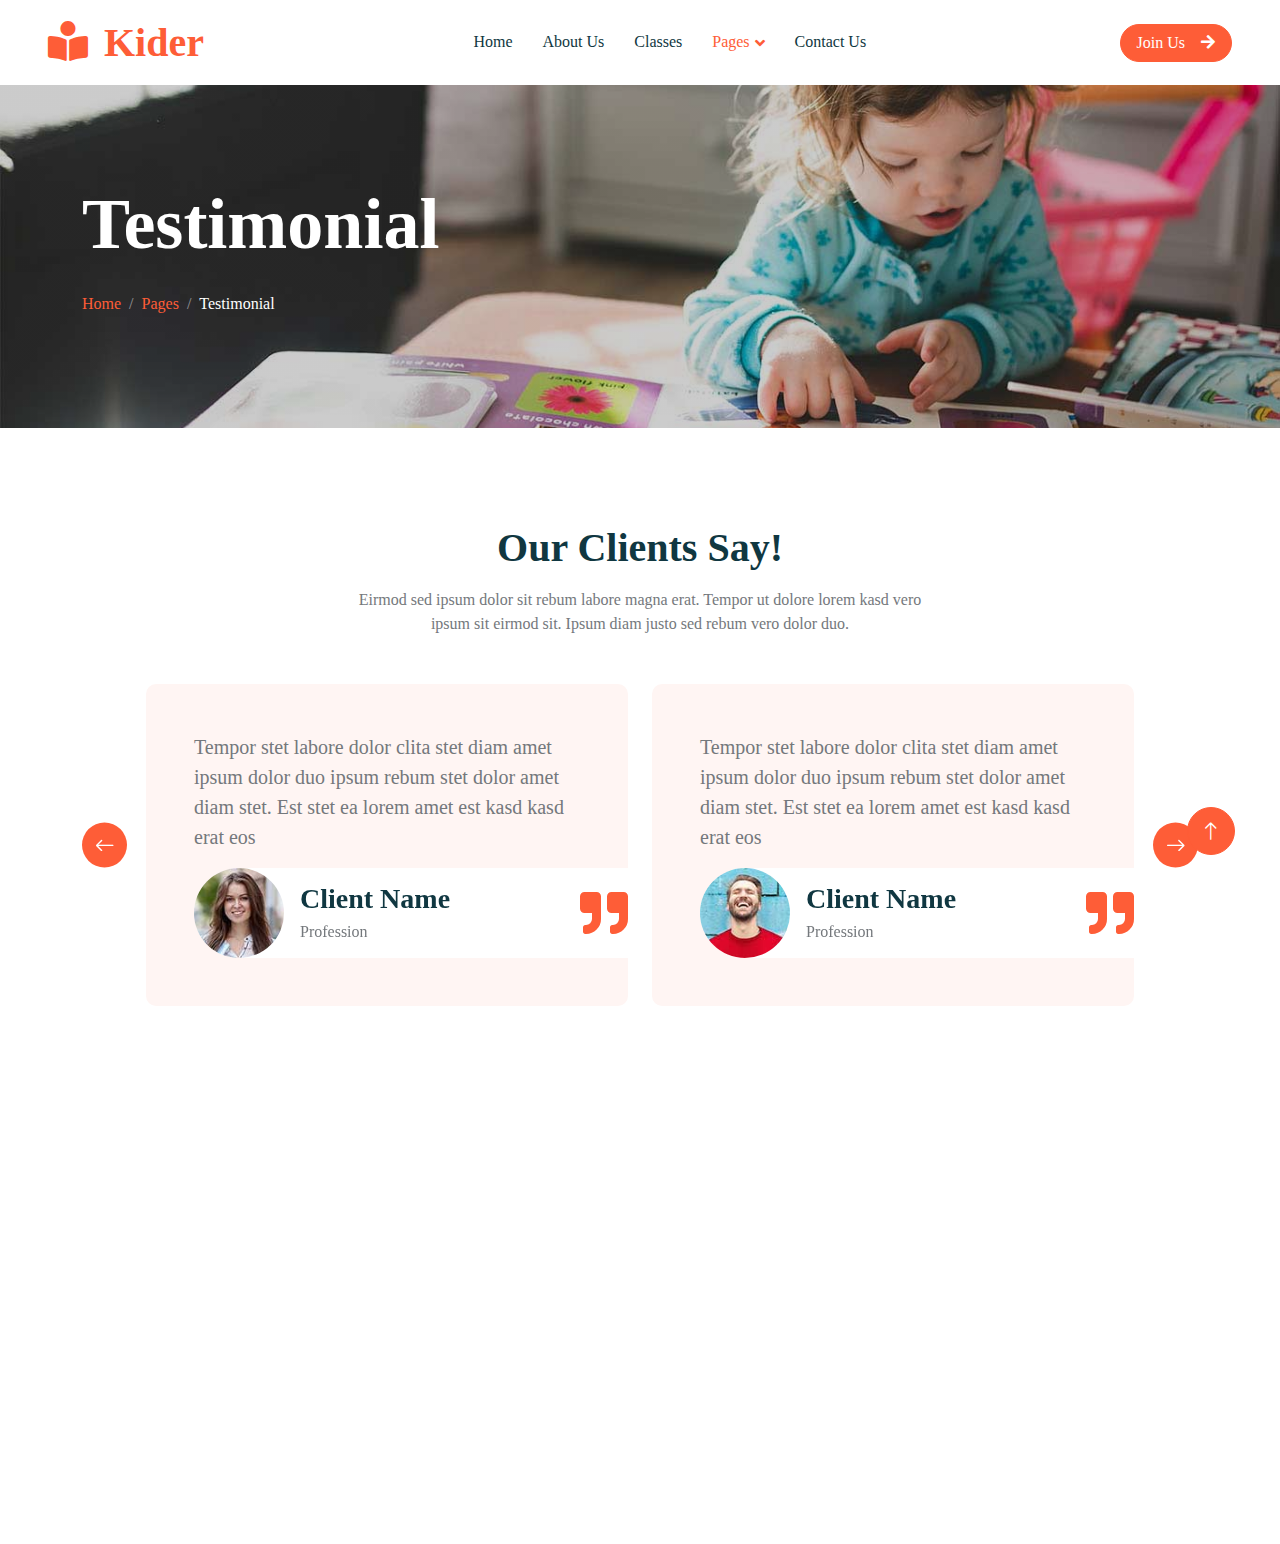
<file: testimonial.html>
<!DOCTYPE html>
<html lang="en">
  <head>
    <meta charset="utf-8" />
    <title>Kider - Preschool Website Template</title>
    <meta content="width=device-width, initial-scale=1.0" name="viewport" />
    <meta content="" name="keywords" />
    <meta content="" name="description" />

    <!-- Favicon -->
    <link href="img/favicon.ico" rel="icon" />

    <!-- Google Web Fonts -->
    <link rel="preconnect" href="https://fonts.googleapis.com" />
    <link rel="preconnect" href="https://fonts.gstatic.com" crossorigin />
    <link
      href="https://fonts.googleapis.com/css2?family=Heebo:wght@400;500;600&family=Inter:wght@600&family=Lobster+Two:wght@700&display=swap"
      rel="stylesheet"
    />

    <!-- Icon Font Stylesheet -->
    <link
      href="https://cdnjs.cloudflare.com/ajax/libs/font-awesome/5.10.0/css/all.min.css"
      rel="stylesheet"
    />
    <link
      href="https://cdn.jsdelivr.net/npm/bootstrap-icons@1.4.1/font/bootstrap-icons.css"
      rel="stylesheet"
    />

    <!-- Libraries Stylesheet -->
    <link href="lib/animate/animate.min.css" rel="stylesheet" />
    <link href="lib/owlcarousel/assets/owl.carousel.min.css" rel="stylesheet" />

    <!-- Customized Bootstrap Stylesheet -->
    <link href="css/bootstrap.min.css" rel="stylesheet" />

    <!-- Template Stylesheet -->
    <link href="css/style.css" rel="stylesheet" />
  </head>

  <body>
    <div class="container-fluid bg-white p-0">
      <!-- Spinner Start -->
      <div
        id="spinner"
        class="show bg-white position-fixed translate-middle w-100 vh-100 top-50 start-50 d-flex align-items-center justify-content-center"
      >
        <div
          class="spinner-border text-primary"
          style="width: 3rem; height: 3rem"
          role="status"
        >
          <span class="sr-only">Loading...</span>
        </div>
      </div>
      <!-- Spinner End -->

      <!-- Navbar Start -->
      <nav
        class="navbar navbar-expand-lg bg-white navbar-light sticky-top px-4 px-lg-5 py-lg-0"
      >
        <a href="index.html" class="navbar-brand">
          <h1 class="m-0 text-primary">
            <i class="fa fa-book-reader me-3"></i>Kider
          </h1>
        </a>
        <button
          type="button"
          class="navbar-toggler"
          data-bs-toggle="collapse"
          data-bs-target="#navbarCollapse"
        >
          <span class="navbar-toggler-icon"></span>
        </button>
        <div class="collapse navbar-collapse" id="navbarCollapse">
          <div class="navbar-nav mx-auto">
            <a href="index.html" class="nav-item nav-link">Home</a>
            <a href="about.html" class="nav-item nav-link">About Us</a>
            <a href="classes.html" class="nav-item nav-link">Classes</a>
            <div class="nav-item dropdown">
              <a
                href="#"
                class="nav-link dropdown-toggle active"
                data-bs-toggle="dropdown"
                >Pages</a
              >
              <div
                class="dropdown-menu rounded-0 rounded-bottom border-0 shadow-sm m-0"
              >
                <a href="facility.html" class="dropdown-item"
                  >School Facilities</a
                >
                <a href="team.html" class="dropdown-item">Popular Teachers</a>
                <a href="call-to-action.html" class="dropdown-item"
                  >Become A Teachers</a
                >
                <a href="appointment.html" class="dropdown-item"
                  >Make Appointment</a
                >
                <a href="testimonial.html" class="dropdown-item active"
                  >Testimonial</a
                >
                <a href="404.html" class="dropdown-item">404 Error</a>
              </div>
            </div>
            <a href="contact.html" class="nav-item nav-link">Contact Us</a>
          </div>
          <a href="" class="btn btn-primary rounded-pill px-3 d-none d-lg-block"
            >Join Us<i class="fa fa-arrow-right ms-3"></i
          ></a>
        </div>
      </nav>
      <!-- Navbar End -->

      <!-- Page Header End -->
      <div class="container-xxl py-5 page-header position-relative mb-5">
        <div class="container py-5">
          <h1 class="display-2 text-white animated slideInDown mb-4">
            Testimonial
          </h1>
          <nav aria-label="breadcrumb animated slideInDown">
            <ol class="breadcrumb">
              <li class="breadcrumb-item"><a href="#">Home</a></li>
              <li class="breadcrumb-item"><a href="#">Pages</a></li>
              <li class="breadcrumb-item text-white active" aria-current="page">
                Testimonial
              </li>
            </ol>
          </nav>
        </div>
      </div>
      <!-- Page Header End -->

      <!-- Testimonial Start -->
      <div class="container-xxl py-5">
        <div class="container">
          <div
            class="text-center mx-auto mb-5 wow fadeInUp"
            data-wow-delay="0.1s"
            style="max-width: 600px"
          >
            <h1 class="mb-3">Our Clients Say!</h1>
            <p>
              Eirmod sed ipsum dolor sit rebum labore magna erat. Tempor ut
              dolore lorem kasd vero ipsum sit eirmod sit. Ipsum diam justo sed
              rebum vero dolor duo.
            </p>
          </div>
          <div
            class="owl-carousel testimonial-carousel wow fadeInUp"
            data-wow-delay="0.1s"
          >
            <div class="testimonial-item bg-light rounded p-5">
              <p class="fs-5">
                Tempor stet labore dolor clita stet diam amet ipsum dolor duo
                ipsum rebum stet dolor amet diam stet. Est stet ea lorem amet
                est kasd kasd erat eos
              </p>
              <div
                class="d-flex align-items-center bg-white me-n5"
                style="border-radius: 50px 0 0 50px"
              >
                <img
                  class="img-fluid flex-shrink-0 rounded-circle"
                  src="img/testimonial-1.jpg"
                  style="width: 90px; height: 90px"
                />
                <div class="ps-3">
                  <h3 class="mb-1">Client Name</h3>
                  <span>Profession</span>
                </div>
                <i
                  class="fa fa-quote-right fa-3x text-primary ms-auto d-none d-sm-flex"
                ></i>
              </div>
            </div>
            <div class="testimonial-item bg-light rounded p-5">
              <p class="fs-5">
                Tempor stet labore dolor clita stet diam amet ipsum dolor duo
                ipsum rebum stet dolor amet diam stet. Est stet ea lorem amet
                est kasd kasd erat eos
              </p>
              <div
                class="d-flex align-items-center bg-white me-n5"
                style="border-radius: 50px 0 0 50px"
              >
                <img
                  class="img-fluid flex-shrink-0 rounded-circle"
                  src="img/testimonial-2.jpg"
                  style="width: 90px; height: 90px"
                />
                <div class="ps-3">
                  <h3 class="mb-1">Client Name</h3>
                  <span>Profession</span>
                </div>
                <i
                  class="fa fa-quote-right fa-3x text-primary ms-auto d-none d-sm-flex"
                ></i>
              </div>
            </div>
            <div class="testimonial-item bg-light rounded p-5">
              <p class="fs-5">
                Tempor stet labore dolor clita stet diam amet ipsum dolor duo
                ipsum rebum stet dolor amet diam stet. Est stet ea lorem amet
                est kasd kasd erat eos
              </p>
              <div
                class="d-flex align-items-center bg-white me-n5"
                style="border-radius: 50px 0 0 50px"
              >
                <img
                  class="img-fluid flex-shrink-0 rounded-circle"
                  src="img/testimonial-3.jpg"
                  style="width: 90px; height: 90px"
                />
                <div class="ps-3">
                  <h3 class="mb-1">Client Name</h3>
                  <span>Profession</span>
                </div>
                <i
                  class="fa fa-quote-right fa-3x text-primary ms-auto d-none d-sm-flex"
                ></i>
              </div>
            </div>
          </div>
        </div>
      </div>
      <!-- Testimonial End -->

      <!-- Footer Start -->
      <div
        class="container-fluid bg-dark text-white-50 footer pt-5 mt-5 wow fadeIn"
        data-wow-delay="0.1s"
      >
        <div class="container py-5">
          <div class="row g-5">
            <div class="col-lg-3 col-md-6">
              <h3 class="text-white mb-4">Get In Touch</h3>
              <p class="mb-2">
                <i class="fa fa-map-marker-alt me-3"></i>123 Street, New York,
                USA
              </p>
              <p class="mb-2">
                <i class="fa fa-phone-alt me-3"></i>+012 345 67890
              </p>
              <p class="mb-2">
                <i class="fa fa-envelope me-3"></i>info@example.com
              </p>
              <div class="d-flex pt-2">
                <a class="btn btn-outline-light btn-social" href=""
                  ><i class="fab fa-twitter"></i
                ></a>
                <a class="btn btn-outline-light btn-social" href=""
                  ><i class="fab fa-facebook-f"></i
                ></a>
                <a class="btn btn-outline-light btn-social" href=""
                  ><i class="fab fa-youtube"></i
                ></a>
                <a class="btn btn-outline-light btn-social" href=""
                  ><i class="fab fa-linkedin-in"></i
                ></a>
              </div>
            </div>
            <div class="col-lg-3 col-md-6">
              <h3 class="text-white mb-4">Quick Links</h3>
              <a class="btn btn-link text-white-50" href="">About Us</a>
              <a class="btn btn-link text-white-50" href="">Contact Us</a>
              <a class="btn btn-link text-white-50" href="">Our Services</a>
              <a class="btn btn-link text-white-50" href="">Privacy Policy</a>
              <a class="btn btn-link text-white-50" href=""
                >Terms & Condition</a
              >
            </div>
            <div class="col-lg-3 col-md-6">
              <h3 class="text-white mb-4">Photo Gallery</h3>
              <div class="row g-2 pt-2">
                <div class="col-4">
                  <img
                    class="img-fluid rounded bg-light p-1"
                    src="img/classes-1.jpg"
                    alt=""
                  />
                </div>
                <div class="col-4">
                  <img
                    class="img-fluid rounded bg-light p-1"
                    src="img/classes-2.jpg"
                    alt=""
                  />
                </div>
                <div class="col-4">
                  <img
                    class="img-fluid rounded bg-light p-1"
                    src="img/classes-3.jpg"
                    alt=""
                  />
                </div>
                <div class="col-4">
                  <img
                    class="img-fluid rounded bg-light p-1"
                    src="img/classes-4.jpg"
                    alt=""
                  />
                </div>
                <div class="col-4">
                  <img
                    class="img-fluid rounded bg-light p-1"
                    src="img/classes-5.jpg"
                    alt=""
                  />
                </div>
                <div class="col-4">
                  <img
                    class="img-fluid rounded bg-light p-1"
                    src="img/classes-6.jpg"
                    alt=""
                  />
                </div>
              </div>
            </div>
            <div class="col-lg-3 col-md-6">
              <h3 class="text-white mb-4">Newsletter</h3>
              <p>Dolor amet sit justo amet elitr clita ipsum elitr est.</p>
              <div class="position-relative mx-auto" style="max-width: 400px">
                <input
                  class="form-control bg-transparent w-100 py-3 ps-4 pe-5"
                  type="text"
                  placeholder="Your email"
                />
                <button
                  type="button"
                  class="btn btn-primary py-2 position-absolute top-0 end-0 mt-2 me-2"
                >
                  SignUp
                </button>
              </div>
            </div>
          </div>
        </div>
        <div class="container">
          <div class="copyright">
            <div class="row">
              <div class="col-md-6 text-center text-md-start mb-3 mb-md-0">
                &copy; <a class="border-bottom" href="#">Your Site Name</a>, All
                Right Reserved.

                <!--/*** This template is free as long as you keep the footer author’s credit link/attribution link/backlink. If you'd like to use the template without the footer author’s credit link/attribution link/backlink, you can purchase the Credit Removal License from "https://htmlcodex.com/credit-removal". Thank you for your support. ***/-->
                Designed By
                <a class="border-bottom" href="https://htmlcodex.com"
                  >HTML Codex</a
                >
              </div>
              <div class="col-md-6 text-center text-md-end">
                <div class="footer-menu">
                  <a href="">Home</a>
                  <a href="">Cookies</a>
                  <a href="">Help</a>
                  <a href="">FQAs</a>
                </div>
              </div>
            </div>
          </div>
        </div>
      </div>
      <!-- Footer End -->

      <!-- Back to Top -->
      <a href="#" class="btn btn-lg btn-primary btn-lg-square back-to-top"
        ><i class="bi bi-arrow-up"></i
      ></a>
    </div>

    <!-- JavaScript Libraries -->
    <script src="https://code.jquery.com/jquery-3.4.1.min.js"></script>
    <script src="https://cdn.jsdelivr.net/npm/bootstrap@5.0.0/dist/js/bootstrap.bundle.min.js"></script>
    <script src="lib/wow/wow.min.js"></script>
    <script src="lib/easing/easing.min.js"></script>
    <script src="lib/waypoints/waypoints.min.js"></script>
    <script src="lib/owlcarousel/owl.carousel.min.js"></script>

    <!-- Template Javascript -->
    <script src="js/main.js"></script>
  </body>
</html>
</file>
<file: css/style.css>
body {
    font-family: 'EB Garamond', serif;
}

:root {
    --primary: #FE5D37;
    --light: #FFF5F3;
    --dark: #103741;
}

.back-to-top {
    position: fixed;
    display: none;
    right: 45px;
    bottom: 45px;
    z-index: 99;
}


/*** Spinner ***/
#spinner {
    opacity: 0;
    visibility: hidden;
    transition: opacity .5s ease-out, visibility 0s linear .5s;
    z-index: 99999;
}

#spinner.show {
    transition: opacity .5s ease-out, visibility 0s linear 0s;
    visibility: visible;
    opacity: 1;
}


/*** Button ***/
.btn {
    font-weight: 500;
    transition: .5s;
}

.btn.btn-primary {
    color: #FFFFFF;
}

.btn-square {
    width: 38px;
    height: 38px;
}

.btn-sm-square {
    width: 32px;
    height: 32px;
}

.btn-lg-square {
    width: 48px;
    height: 48px;
}

.btn-square,
.btn-sm-square,
.btn-lg-square {
    padding: 0;
    display: flex;
    align-items: center;
    justify-content: center;
    font-weight: normal;
    border-radius: 50px;
}


/*** Heading ***/
h1,
h2,
h3,
h4,
.h1,
.h2,
.h3,
.h4,
.display-1,
.display-2,
.display-3,
.display-4,
.display-5,
.display-6 {
    font-family: 'Source Serif pro', serif;
    font-weight: 700;
}

h5,
h6,
.h5,
.h6 {
    font-weight: 600;
}

.font-secondary {
    font-family: 'Source Serif pro', serif;
}


/*** Navbar ***/
.navbar .navbar-nav .nav-link {
    padding: 30px 15px;
    color: var(--dark);
    font-weight: 500;
    outline: none;
}

.navbar .navbar-nav .nav-link:hover,
.navbar .navbar-nav .nav-link.active {
    color: var(--primary);
}

.navbar.sticky-top {
    top: -100px;
    transition: .5s;
}

.navbar .dropdown-toggle::after {
    border: none;
    content: "\f107";
    font-family: "Font Awesome 5 Free";
    font-weight: 900;
    vertical-align: middle;
    margin-left: 5px;
    transition: .5s;
}

.navbar .dropdown-toggle[aria-expanded=true]::after {
    transform: rotate(-180deg);
}

@media (max-width: 991.98px) {
    .navbar .navbar-nav .nav-link {
        margin-right: 0;
        padding: 10px 0;
    }

    .navbar .navbar-nav {
        margin-top: 15px;
        border-top: 1px solid #EEEEEE;
    }
}

@media (min-width: 992px) {
    .navbar .nav-item .dropdown-menu {
        display: block;
        top: calc(100% - 15px);
        margin-top: 0;
        opacity: 0;
        visibility: hidden;
        transition: .5s;

    }

    .navbar .nav-item:hover .dropdown-menu {
        top: 100%;
        visibility: visible;
        transition: .5s;
        opacity: 1;
    }
}


/*** Header ***/
.header-carousel::before,
.header-carousel::after,
.page-header::before,
.page-header::after {
    position: absolute;
    content: "";
    width: 100%;
    height: 10px;
    top: 0;
    left: 0;
    background: url() center center repeat-x;
    z-index: 1;
}

.header-carousel::after,
.page-header::after {
    height: 19px;
    top: auto;
    bottom: 0;
    background: url() center center repeat-x;
}

@media (max-width: 768px) {
    .header-carousel .owl-carousel-item {
        position: relative;
        min-height: 500px;
    }

    .header-carousel .owl-carousel-item img {
        position: absolute;
        width: 100%;
        height: 100%;
        object-fit: cover;
    }

    .header-carousel .owl-carousel-item p {
        font-size: 16px !important;
        font-weight: 400 !important;
    }

    .header-carousel .owl-carousel-item h1 {
        font-size: 30px;
        font-weight: 600;
    }
}

.header-carousel .owl-nav {
    position: absolute;
    top: 50%;
    right: 8%;
    transform: translateY(-50%);
    display: flex;
    flex-direction: column;
}

.header-carousel .owl-nav .owl-prev,
.header-carousel .owl-nav .owl-next {
    margin: 7px 0;
    width: 45px;
    height: 45px;
    display: flex;
    align-items: center;
    justify-content: center;
    color: #FFFFFF;
    background: transparent;
    border: 1px solid #FFFFFF;
    border-radius: 45px;
    font-size: 22px;
    transition: .5s;
}

.header-carousel .owl-nav .owl-prev:hover,
.header-carousel .owl-nav .owl-next:hover {
    background: var(--primary);
    border-color: var(--primary);
}

.page-header {
    background: linear-gradient(rgba(0, 0, 0, .2), rgba(0, 0, 0, .2)), url(../img/carousel-1.jpg) center center no-repeat;
    background-size: cover;
}

.breadcrumb-item+.breadcrumb-item::before {
    color: rgba(255, 255, 255, .5);
}


/*** Facility ***/
.facility-item .facility-icon {
    position: relative;
    margin: 0 auto;
    width: 100px;
    height: 100px;
    border-radius: 100px;
    display: flex;
    align-items: center;
    justify-content: center;
}

.facility-item .facility-icon::before {
    position: absolute;
    content: "";
    width: 100%;
    height: 100%;
    top: 0;
    left: 0;
    background: rgba(255, 255, 255, .9);
    transition: .5s;
    z-index: 1;
}

.facility-item .facility-icon span {
    position: absolute;
    content: "";
    width: 15px;
    height: 30px;
    top: 0;
    left: 0;
    border-radius: 50%;
}

.facility-item .facility-icon span:last-child {
    left: auto;
    right: 0;
}

.facility-item .facility-icon i {
    position: relative;
    z-index: 2;
}

.facility-item .facility-text {
    position: relative;
    min-height: 250px;
    padding: 30px;
    border-radius: 100%;
    display: flex;
    text-align: center;
    justify-content: center;
    flex-direction: column;
}

.facility-item .facility-text::before {
    position: absolute;
    content: "";
    width: 100%;
    height: 100%;
    top: 0;
    left: 0;
    background: rgba(255, 255, 255, .9);
    transition: .5s;
    z-index: 1;
}

.facility-item .facility-text * {
    position: relative;
    z-index: 2;
}

.facility-item:hover .facility-icon::before,
.facility-item:hover .facility-text::before {
    background: transparent;
}

.facility-item * {
    transition: .5s;
}

.facility-item:hover * {
    color: #FFFFFF !important;
}


/*** About ***/
.about-img img {
    transition: .5s;
}

.about-img img:hover {
    background: var(--primary) !important;
}


/*** Classes ***/
.classes-item {
    transition: .5s;
}

.classes-item:hover {
    margin-top: -10px;
}


/*** Team ***/
.team-item .team-text {
    position: absolute;
    width: 250px;
    height: 250px;
    bottom: 0;
    right: 0;
    display: flex;
    align-items: center;
    justify-content: center;
    flex-direction: column;
    background: #FFFFFF;
    border: 17px solid var(--light);
    border-radius: 250px;
    transition: .5s;
}

.team-item:hover .team-text {
    border-color: var(--primary);
}


/*** Testimonial ***/
.testimonial-carousel {
    padding-left: 1.5rem;
    padding-right: 1.5rem;
}

@media (min-width: 576px) {
    .testimonial-carousel {
        padding-left: 4rem;
        padding-right: 4rem;
    }
}

.testimonial-carousel .testimonial-item .border {
    border: 1px dashed rgba(0, 185, 142, .3) !important;
}

.testimonial-carousel .owl-nav {
    position: absolute;
    width: 100%;
    height: 45px;
    top: 50%;
    left: 0;
    transform: translateY(-50%);
    display: flex;
    justify-content: space-between;
    z-index: 1;
}

.testimonial-carousel .owl-nav .owl-prev,
.testimonial-carousel .owl-nav .owl-next {
    position: relative;
    width: 45px;
    height: 45px;
    display: flex;
    align-items: center;
    justify-content: center;
    color: #FFFFFF;
    background: var(--primary);
    border-radius: 45px;
    font-size: 20px;
    transition: .5s;
}

.testimonial-carousel .owl-nav .owl-prev:hover,
.testimonial-carousel .owl-nav .owl-next:hover {
    background: var(--dark);
}


/*** Footer ***/
.footer .btn.btn-social {
    margin-right: 5px;
    width: 45px;
    height: 45px;
    display: flex;
    align-items: center;
    justify-content: center;
    color: #FFFFFF;
    border: 1px solid rgba(255, 255, 255, 0.5);
    border-radius: 45px;
    transition: .3s;
}

.footer .btn.btn-social:hover {
    border-color: var(--primary);
    background: var(--primary);
}

.footer .btn.btn-link {
    display: block;
    margin-bottom: 5px;
    padding: 0;
    text-align: left;
    font-size: 16px;
    font-weight: normal;
    text-transform: capitalize;
    transition: .3s;
}

.footer .btn.btn-link::before {
    position: relative;
    content: "\f105";
    font-family: "Font Awesome 5 Free";
    font-weight: 900;
    margin-right: 10px;
}

.footer .btn.btn-link:hover {
    color: var(--primary) !important;
    letter-spacing: 1px;
    box-shadow: none;
}

.footer .form-control {
    border-color: rgba(255, 255, 255, 0.5);
}

.footer .copyright {
    padding: 25px 0;
    font-size: 15px;
    border-top: 1px solid rgba(256, 256, 256, .1);
}

.footer .copyright a {
    color: #FFFFFF;
}

.footer .footer-menu a {
    margin-right: 15px;
    padding-right: 15px;
    border-right: 1px solid rgba(255, 255, 255, .1);
}

.footer .copyright a:hover,
.footer .footer-menu a:hover {
    color: var(--primary) !important;
}

.footer .footer-menu a:last-child {
    margin-right: 0;
    padding-right: 0;
    border-right: none;
}
</file>
